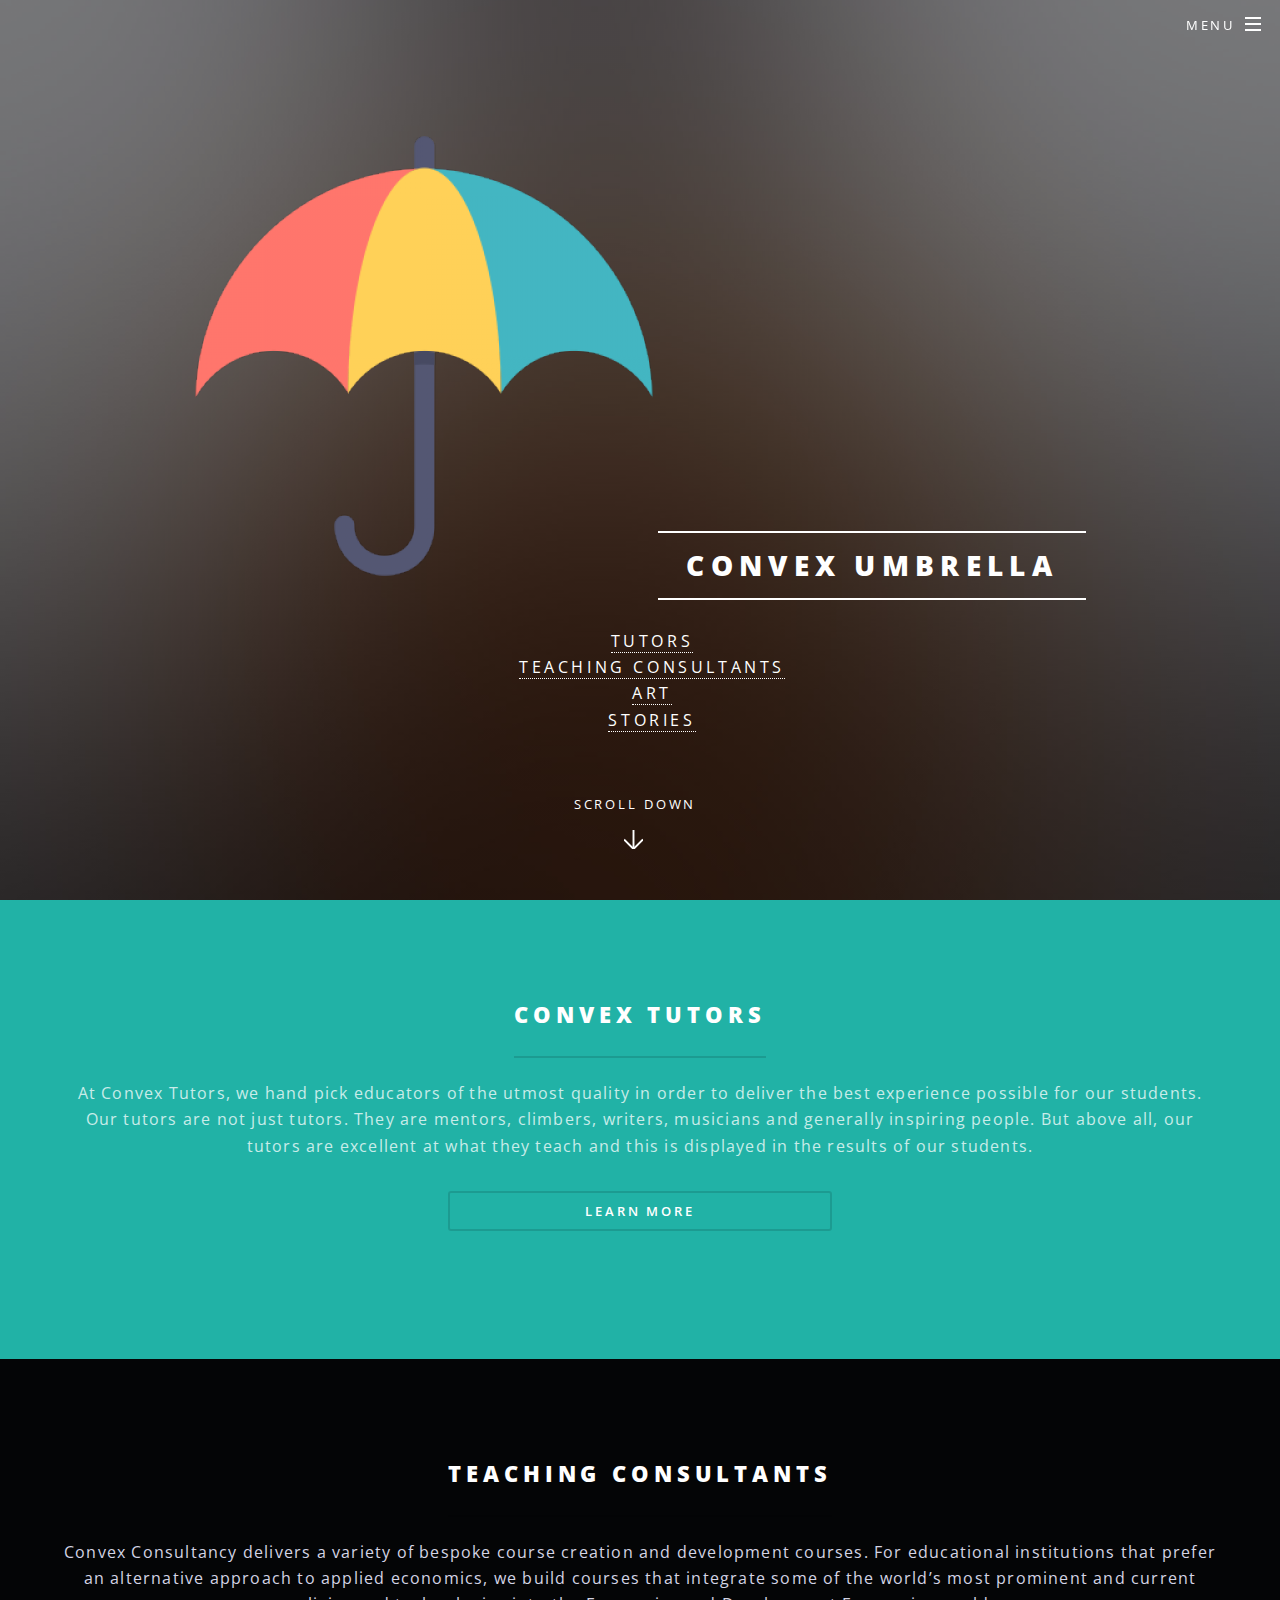
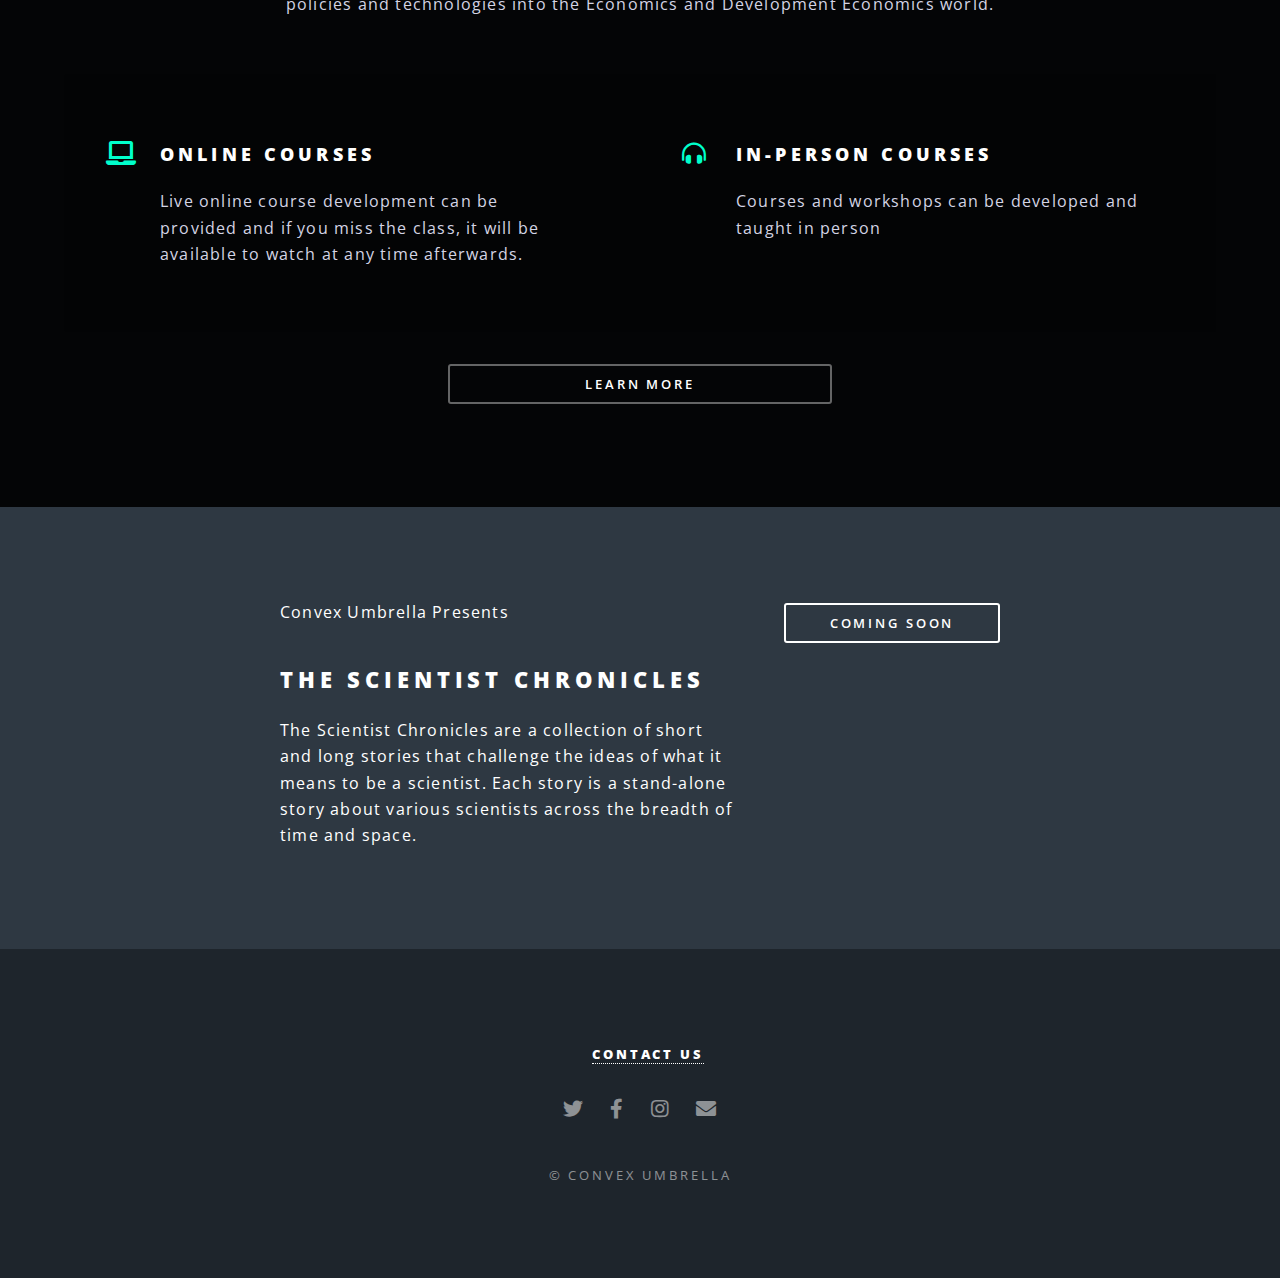
<file: index.html>
<!DOCTYPE HTML>

<html>

<head>
    <title>CONVEX UMBRELLA</title>
    <meta charset="utf-8" />
    <meta name="viewport" content="width=device-width, initial-scale=1, user-scalable=no" />
    <link rel="stylesheet" href="assets/css/main.css" />

    <noscript>
        <link rel="stylesheet" href="assets/css/noscript.css" />
    </noscript>
</head>

<body class="landing is-preload">

    <!-- Page Wrapper -->
    <div id="page-wrapper">

        <!-- Header -->
        <header id="header" class="alt">
            <h1><a href="index.html">Convex Umbrella</a></h1>
            <nav id="nav">
                <ul>
                    <li class="special">
                        <a href="#menu" class="menuToggle"><span>Menu</span></a>
                        <div id="menu">
                            <ul>
                                <li><a href="index.html">Home</a></li>
                                <li><a href="tutors.html">Tutors</a></li>
                                <li><a href="teaching_consultants.html">Teaching Consultants</a></li>
                                <li><a href="#">Art</a></li>
                                <li><a href="#">Stories</a></li>
                            </ul>
                        </div>
                    </li>
                </ul>
            </nav>
        </header>

        <!-- Banner -->
        <section id="banner">
            <div class="inner">
                <!--insert image somewhere here-->
                <img src="images/umbrella.png" alt="Convex Umbrella Logo" class="front_page_logo">
                <h2>Convex Umbrella</h2>
                <ul class="services">
                    <li><a href="tutors.html">Tutors</a></li>
                    <li><a href="teaching_consultants.html">Teaching Consultants</a></li>
                    <li><a href="">Art</a></li>
                    <li><a href="">Stories</a></li>
                </ul>




                <!-- Activate button [currently not necessary]
                <ul class="actions special">
                    <li><a href="#" class="button primary">Activate</a></li>
                </ul>
            -->
            </div>
            <a href="#one" class="more scrolly">Scroll Down </a>
        </section>

        <!-- Section 1: Convex Tutors -->
        <section id="one" class="wrapper style1 special">
            <div class="inner">
                <header class="major">
                    <h2>Convex Tutors</h2>
                    <p>
                        At Convex Tutors, we hand pick educators of the utmost quality in order to deliver the best experience possible for our students. Our tutors are not just tutors. They are mentors, climbers, writers, musicians and generally inspiring people. But above
                        all, our tutors are excellent at what they teach and this is displayed in the results of our students.
                    </p>
                    <ul class="actions stacked">
                        <li><a href="tutors.html" class="button fit">Learn More</a></li>
                    </ul>
                </header>
                <!--
                <ul class="icons major">
                    <li><span class="icon fa-gem major style1"><span class="label">Lorem</span></span>
                    </li>
                    <li><span class="icon fa-heart major style2"><span class="label">Ipsum</span></span>
                    </li>
                    <li><span class="icon solid fa-code major style3"><span class="label">Dolor</span></span>
                    </li>
                </ul>-->
            </div>
        </section>

        <!-- Section 2: filler -->
        <!--
        <section id="two" class="wrapper alt style2">
            <section class="spotlight">
                <div class="image"><img src="images/pic01.jpg" alt="" /></div>
                <div class="content">
                    <h2>Magna primis lobortis<br /> sed ullamcorper</h2>
                    <p>Aliquam ut ex ut augue consectetur interdum. Donec hendrerit imperdiet. Mauris eleifend fringilla nullam aenean mi ligula.</p>
                </div>
            </section>
            <section class="spotlight">
                <div class="image"><img src="images/pic02.jpg" alt="" /></div>
                <div class="content">
                    <h2>Tortor dolore feugiat<br /> elementum magna</h2>
                    <p>Aliquam ut ex ut augue consectetur interdum. Donec hendrerit imperdiet. Mauris eleifend fringilla nullam aenean mi ligula.</p>
                </div>
            </section>
            <section class="spotlight">
                <div class="image"><img src="images/pic03.jpg" alt="" /></div>
                <div class="content">
                    <h2>Augue eleifend aliquet<br /> sed condimentum</h2>
                    <p>Aliquam ut ex ut augue consectetur interdum. Donec hendrerit imperdiet. Mauris eleifend fringilla nullam aenean mi ligula.</p>
                </div>
            </section>
        </section> 
        -->


        <!-- Section 3: Teaching Consultants -->
        <section id="three" class="wrapper style3 special">
            <div class="inner">
                <header class="major">
                    <h2>Teaching Consultants</h2>
                    <p>Convex Consultancy delivers a variety of bespoke course creation and development courses. For educational institutions that prefer an alternative approach to applied economics, we build courses that integrate some of the world’s most
                        prominent and current policies and technologies into the Economics and Development Economics world.
                    </p>
                </header>
                <ul class="features">
                    <li class="icon solid fa-laptop">
                        <h3>Online Courses</h3>
                        <p>Live online course development can be provided and if you miss the class, it will be available to watch at any time afterwards.
                        </p>
                    </li>
                    <li class="icon solid fa-headphones-alt">
                        <h3>In-Person Courses</h3>
                        <p>Courses and workshops can be developed and taught in person</p>
                    </li>
                    <!--
                    <li class="icon fa-heart">
                        <h3>Aenean Primis</h3>
                        <p>Augue consectetur sed interdum imperdiet et ipsum. Mauris lorem tincidunt nullam amet leo Aenean ligula consequat consequat.</p>
                    </li>
                    <li class="icon fa-flag">
                        <h3>Tortor Ut</h3>
                        <p>Augue consectetur sed interdum imperdiet et ipsum. Mauris lorem tincidunt nullam amet leo Aenean ligula consequat consequat.</p>
                    </li>
                    <li class="icon solid fa-code">
                        <h3>Mus Scelerisque</h3>
                        <p>Augue consectetur sed interdum imperdiet et ipsum. Mauris lorem tincidunt nullam amet leo Aenean ligula consequat consequat.</p>
                    </li>
                    <li class="icon fa-paper-plane">
                        <h3>Arcu accumsan</h3>
                        <p>Augue consectetur sed interdum imperdiet et ipsum. Mauris lorem tincidunt nullam amet leo Aenean ligula consequat consequat.</p>
                    </li>-->
                </ul>
            </div>
            <ul class="actions stacked">
                <li><a href="teaching_consultants.html" class="button fit">Learn More</a></li>
            </ul>
        </section>

        <!-- Section 4: Book: The Scientist Chronicles -->
        <section id="cta" class="wrapper style4">
            <div class="inner">
                <header>
                    <p>Convex Umbrella Presents</p>
                    <h2>The Scientist Chronicles</h2>
                    <p>The Scientist Chronicles are a collection of short and long stories that challenge the ideas of what it means to be a scientist. Each story is a stand-alone story about various scientists across the breadth of time and space.</p>
                </header>
                <ul class="actions stacked">
                    <!--<li><a href="#" class="button fit primary">Activate</a></li>-->
                    <li><a href="#" class="button fit">Coming Soon</a></li>
                </ul>
            </div>
        </section>

        <!-- Footer -->
        <footer id="footer">
            <ul>
                <h5><a href="contactus.html">Contact Us</a></h5>
            </ul>
            <ul class="icons">
                <li><a href="#" class="icon brands fa-twitter"><span class="label">Twitter</span></a></li>
                <li><a href="#" class="icon brands fa-facebook-f"><span class="label">Facebook</span></a></li>
                <li><a href="#" class="icon brands fa-instagram"><span class="label">Instagram</span></a></li>
                <li><a href="#" class="icon solid fa-envelope"><span class="label">Email</span></a></li>
            </ul>
            <ul class="copyright">
                <li>&copy; Convex Umbrella</li>
            </ul>
        </footer>

    </div>

    <!-- Scripts -->
    <script src="assets/js/jquery.min.js"></script>
    <script src="assets/js/jquery.scrollex.min.js"></script>
    <script src="assets/js/jquery.scrolly.min.js"></script>
    <script src="assets/js/browser.min.js"></script>
    <script src="assets/js/breakpoints.min.js"></script>
    <script src="assets/js/util.js"></script>
    <script src="assets/js/main.js"></script>

</body>

</html>
</file>
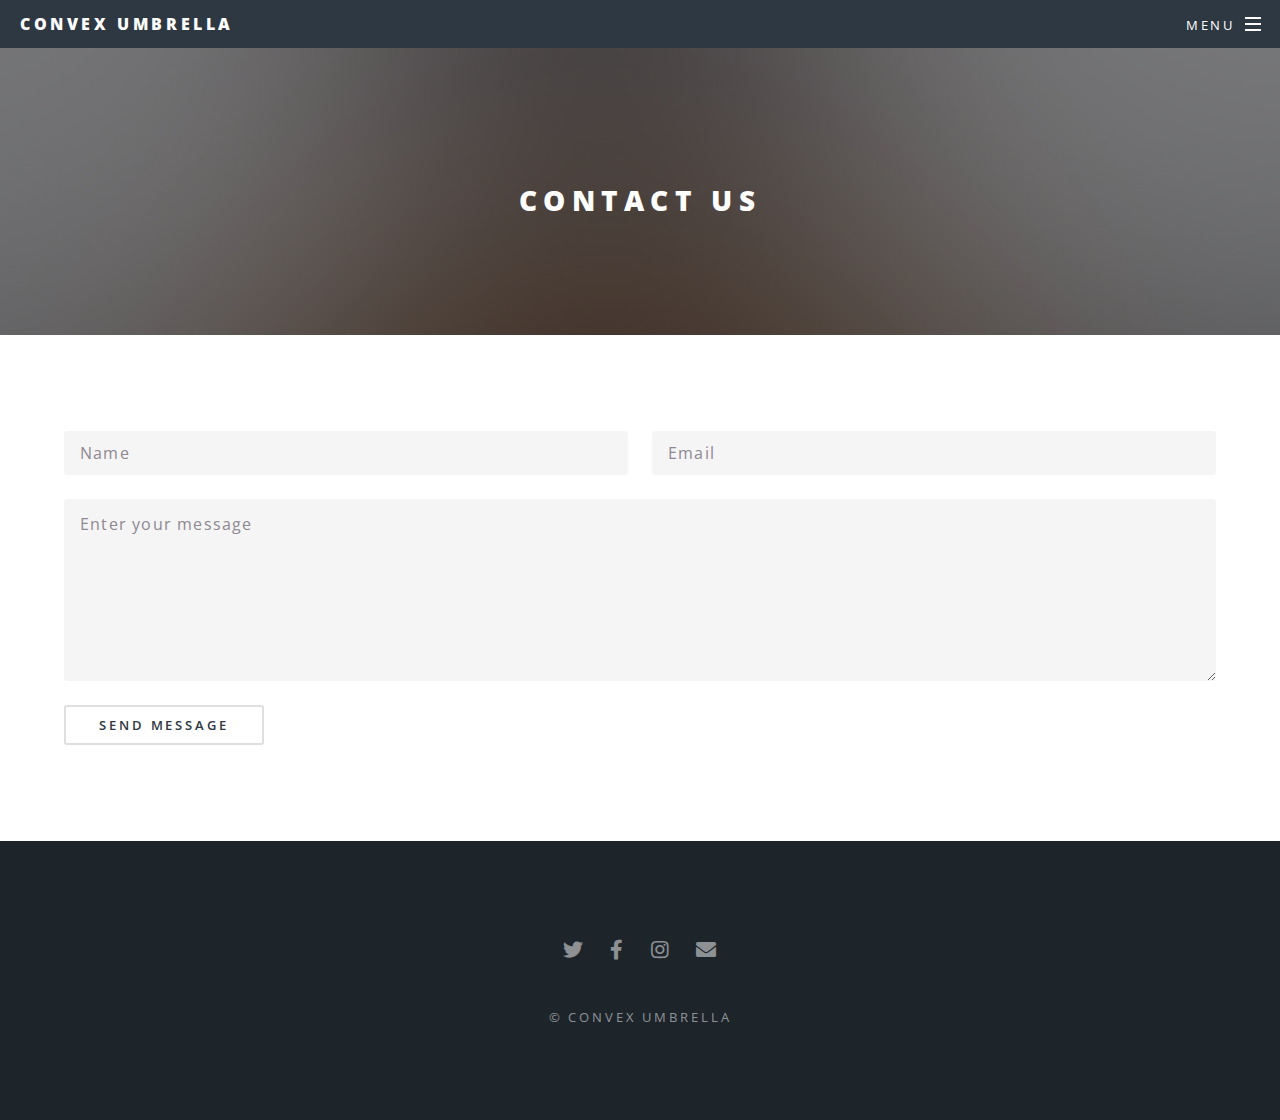
<file: contactus.html>
<!DOCTYPE HTML>

<html>

<head>
    <title>CONVEX UMBRELLA - CONTACT US</title>
    <meta charset="utf-8" />
    <meta name="viewport" content="width=device-width, initial-scale=1, user-scalable=no" />
    <link rel="stylesheet" href="assets/css/main.css" />
    <noscript>
		<link rel="stylesheet" href="assets/css/noscript.css" />
	</noscript>
</head>

<body class="is-preload">

    <!-- Page Wrapper -->
    <div id="page-wrapper">

        <!-- Header -->
        <header id="header">
            <h1><a href="index.html">Convex Umbrella</a></h1>
            <nav id="nav">
                <ul>
                    <li class="special">
                        <a href="#menu" class="menuToggle"><span>Menu</span></a>
                        <div id="menu">
                            <ul>
                                <li><a href="index.html">Home</a></li>
                                <li><a href="tutors.html">Tutors</a></li>
                                <li><a href="teaching_consultants.html">Teaching Consultants</a></li>
                                <li><a href="#">Art</a></li>
                                <li><a href="#">Stories</a></li>
                            </ul>
                        </div>
                    </li>
                </ul>
            </nav>
        </header>


        <!-- Main -->
        <article id="main">
            <header>
                <h2>Contact Us</h2>
            </header>
            <section class="wrapper style5">
                <div class="inner">
                    <form method="post" action="#">
                        <div class="row gtr-uniform">
                            <div class="col-6 col-12-xsmall">
                                <input type="text" name="demo-name" id="demo-name" value="" placeholder="Name" />
                            </div>
                            <div class="col-6 col-12-xsmall">
                                <input type="email" name="demo-email" id="demo-email" value="" placeholder="Email" />
                            </div>
                            <div class="col-12">
                                <textarea name="demo-message" id="demo-message" placeholder="Enter your message" rows="6"></textarea>
                            </div>

                            <div class="col-12">
                                <ul class="actions">
                                    <li><input type="submit" value="Send Message" /></li>
                                    <!--class="primary for different format"-->
                                </ul>
                            </div>
                        </div>
                    </form>
            </section>
        </article>


        <!-- Footer -->
        <footer id="footer">
            <ul class="icons">
                <li><a href="#" class="icon brands fa-twitter"><span class="label">Twitter</span></a></li>
                <li><a href="#" class="icon brands fa-facebook-f"><span class="label">Facebook</span></a></li>
                <li><a href="#" class="icon brands fa-instagram"><span class="label">Instagram</span></a></li>
                <!--<li><a href="#" class="icon brands fa-dribbble"><span class="label">Dribbble</span></a></li>-->
                <li><a href="#" class="icon solid fa-envelope"><span class="label">Email</span></a></li>
            </ul>
            <ul class="copyright">
                <li>&copy; Convex Umbrella</li>
                <!--<li>Design: <a href="http://html5up.net">HTML5 UP</a></li>-->
            </ul>
        </footer>

        </div>

        <!-- Scripts -->
        <script src="assets/js/jquery.min.js"></script>
        <script src="assets/js/jquery.scrollex.min.js"></script>
        <script src="assets/js/jquery.scrolly.min.js"></script>
        <script src="assets/js/browser.min.js"></script>
        <script src="assets/js/breakpoints.min.js"></script>
        <script src="assets/js/util.js"></script>
        <script src="assets/js/main.js"></script>

</body>

</html>
</file>
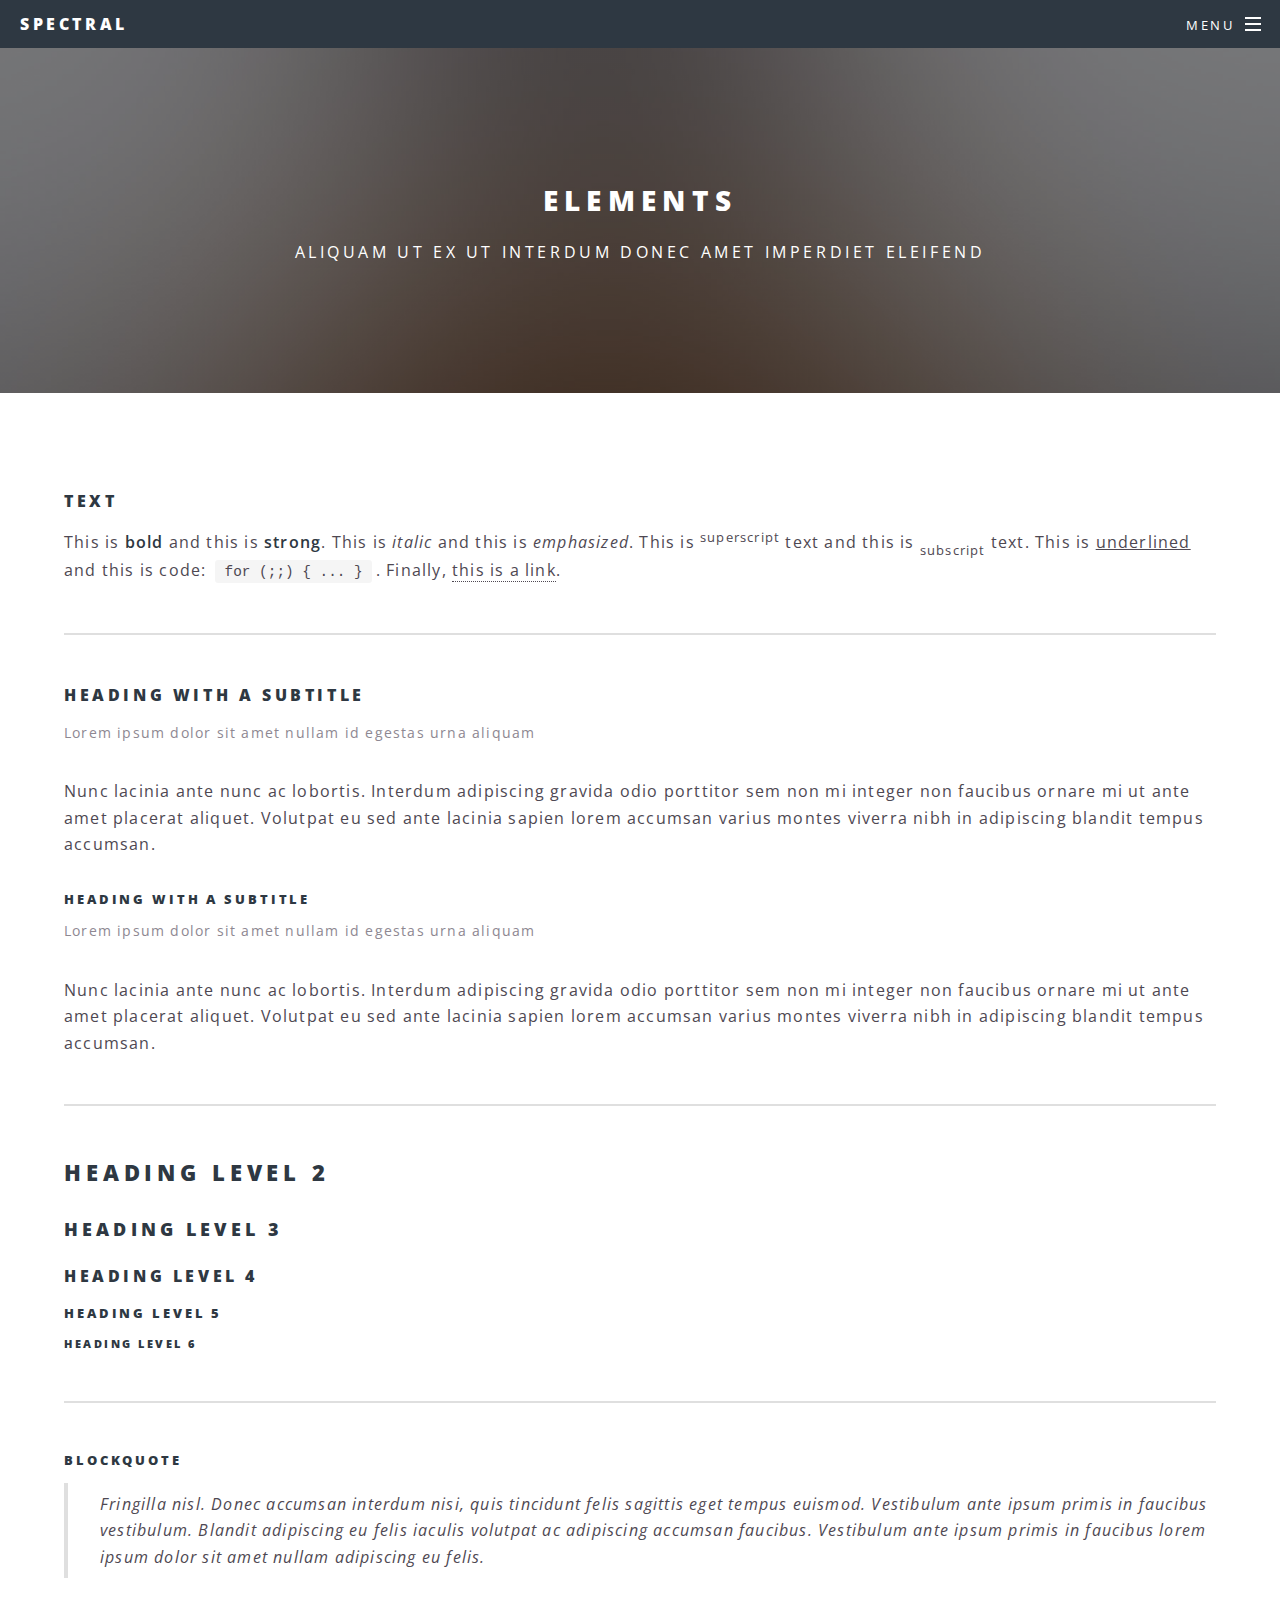
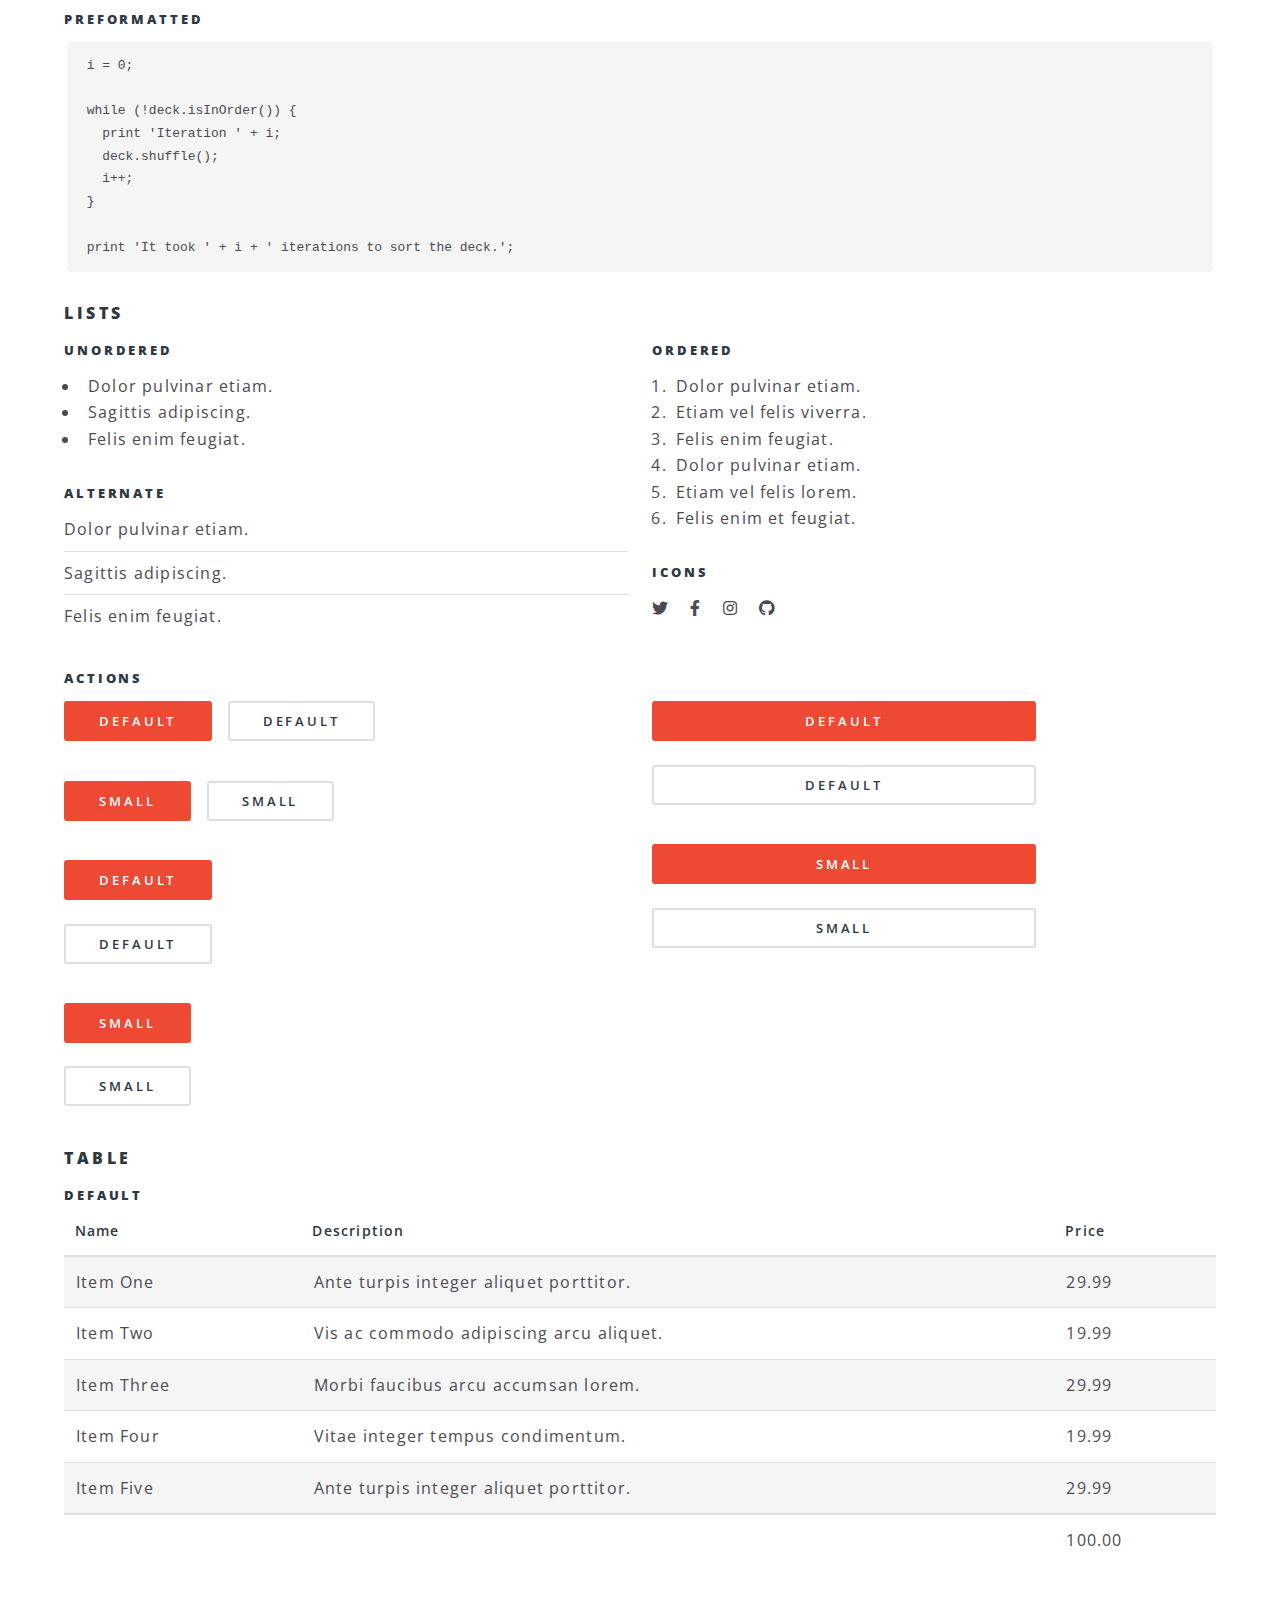
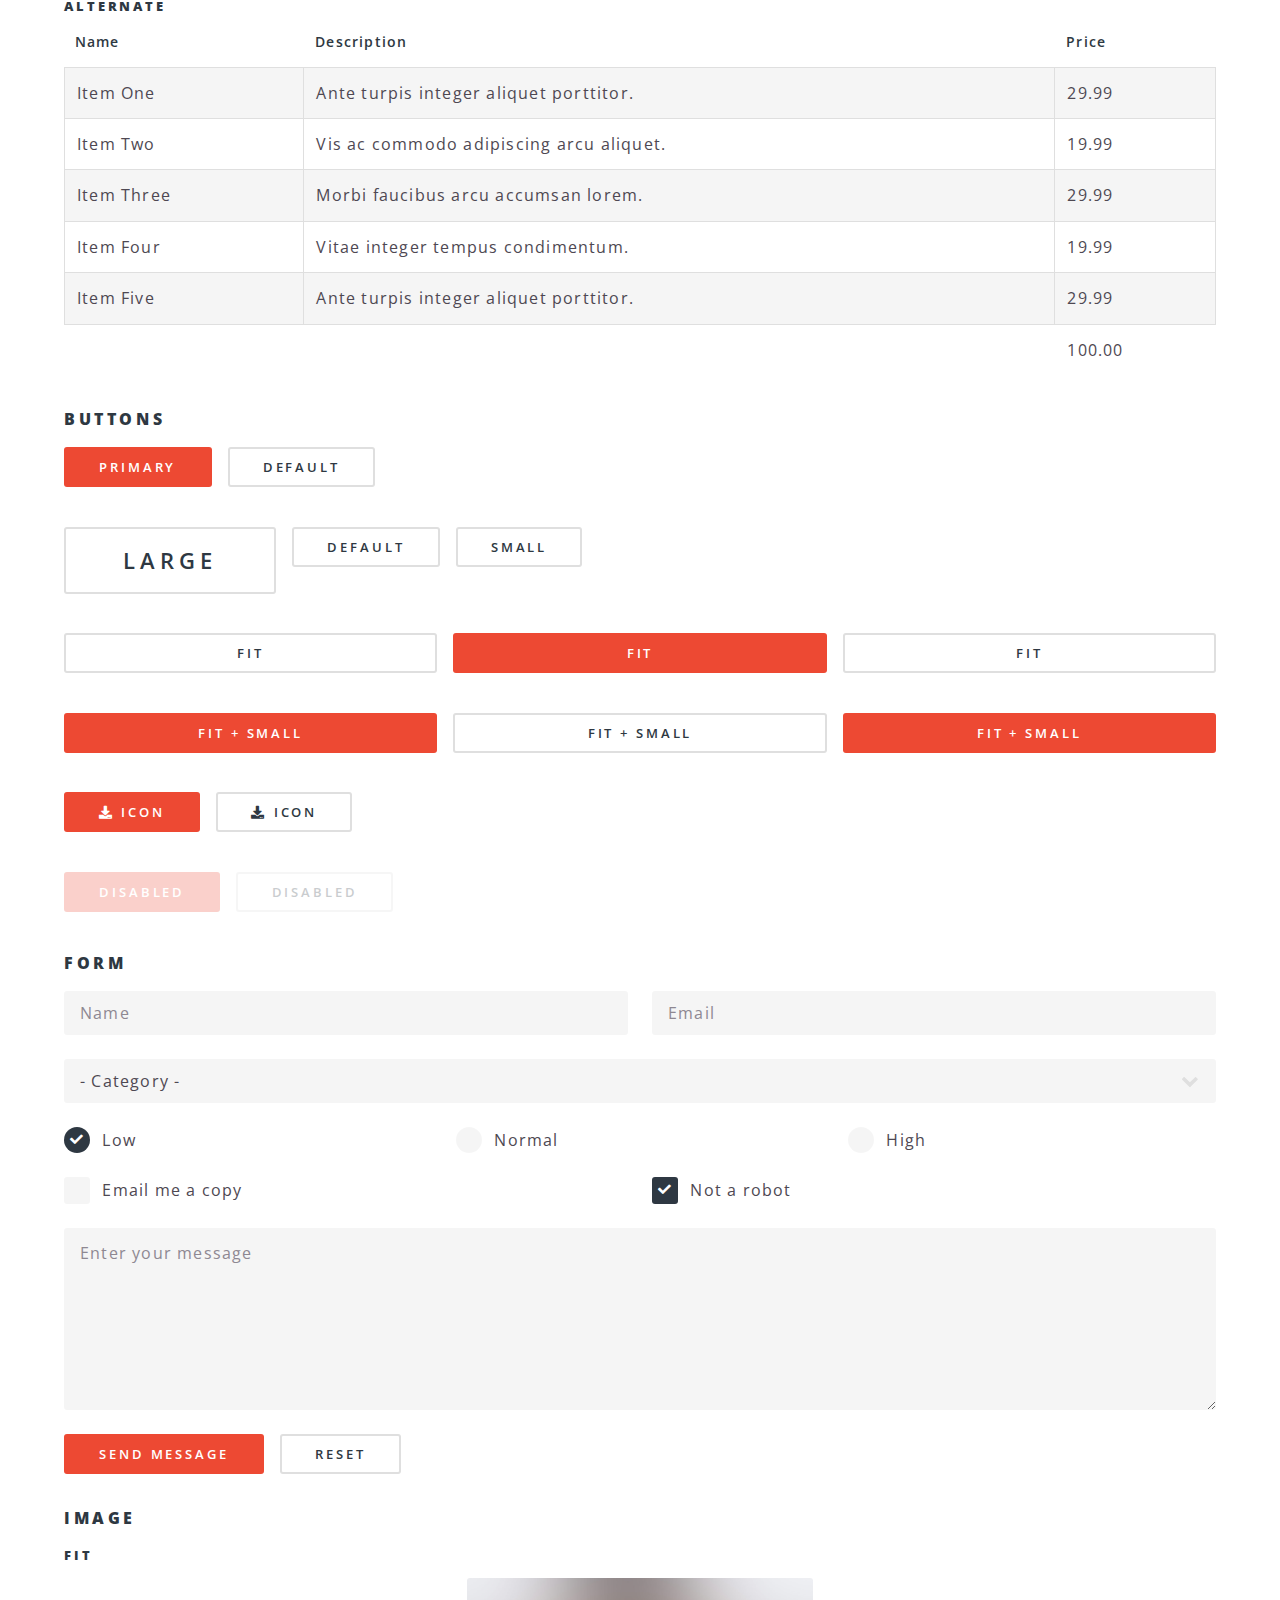
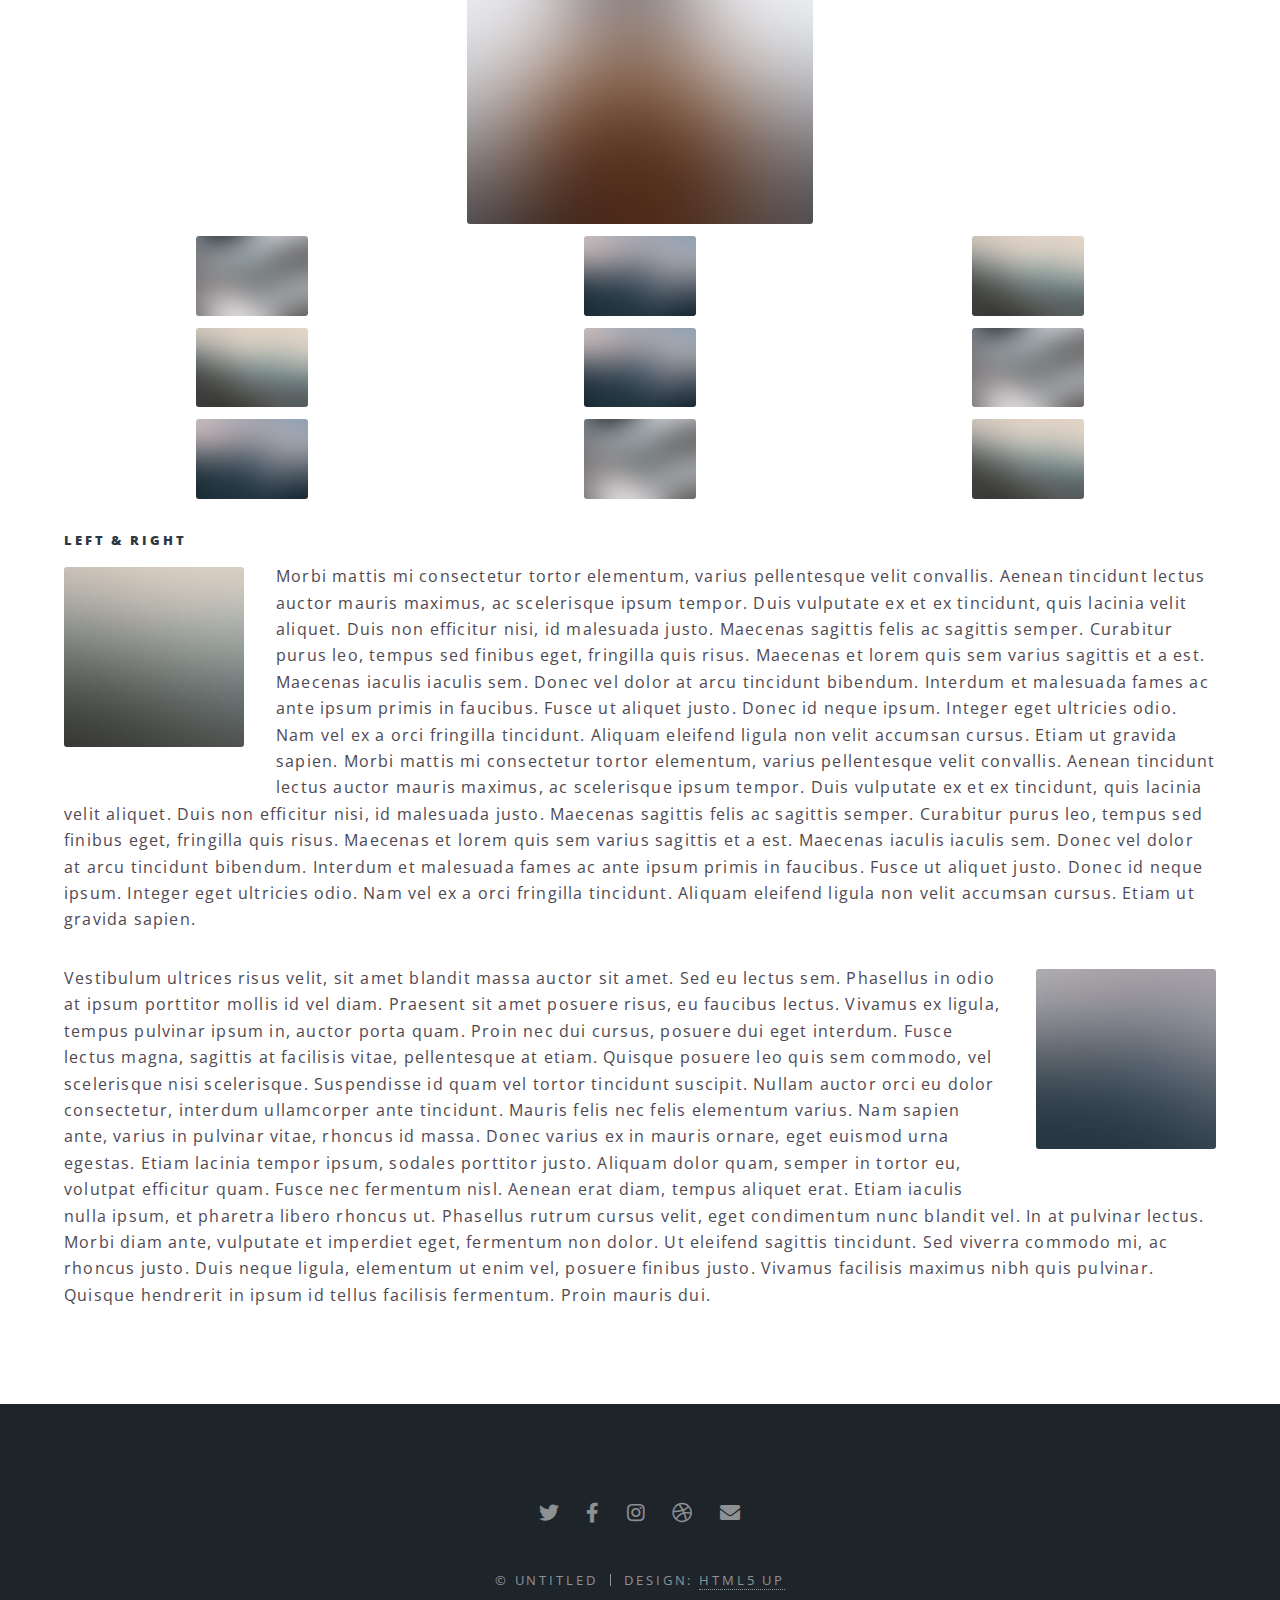
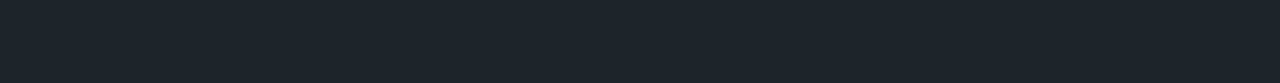
<file: elements.html>
<!DOCTYPE HTML>
<!--
	Spectral by HTML5 UP
	html5up.net | @ajlkn
	Free for personal and commercial use under the CCA 3.0 license (html5up.net/license)
-->
<html>
	<head>
		<title>Elements - Spectral by HTML5 UP</title>
		<meta charset="utf-8" />
		<meta name="viewport" content="width=device-width, initial-scale=1, user-scalable=no" />
		<link rel="stylesheet" href="assets/css/main.css" />
		<noscript><link rel="stylesheet" href="assets/css/noscript.css" /></noscript>
	</head>
	<body class="is-preload">

		<!-- Page Wrapper -->
			<div id="page-wrapper">

				<!-- Header -->
					<header id="header">
						<h1><a href="index.html">Spectral</a></h1>
						<nav id="nav">
							<ul>
								<li class="special">
									<a href="#menu" class="menuToggle"><span>Menu</span></a>
									<div id="menu">
										<ul>
											<li><a href="index.html">Home</a></li>
											<li><a href="generic.html">Generic</a></li>
											<li><a href="elements.html">Elements</a></li>
											<li><a href="#">Sign Up</a></li>
											<li><a href="#">Log In</a></li>
										</ul>
									</div>
								</li>
							</ul>
						</nav>
					</header>

				<!-- Main -->
					<article id="main">
						<header>
							<h2>Elements</h2>
							<p>Aliquam ut ex ut interdum donec amet imperdiet eleifend</p>
						</header>
						<section class="wrapper style5">
							<div class="inner">

								<section>
									<h4>Text</h4>
									<p>This is <b>bold</b> and this is <strong>strong</strong>. This is <i>italic</i> and this is <em>emphasized</em>.
									This is <sup>superscript</sup> text and this is <sub>subscript</sub> text.
									This is <u>underlined</u> and this is code: <code>for (;;) { ... }</code>. Finally, <a href="#">this is a link</a>.</p>
									<hr />
									<header>
										<h4>Heading with a Subtitle</h4>
										<p>Lorem ipsum dolor sit amet nullam id egestas urna aliquam</p>
									</header>
									<p>Nunc lacinia ante nunc ac lobortis. Interdum adipiscing gravida odio porttitor sem non mi integer non faucibus ornare mi ut ante amet placerat aliquet. Volutpat eu sed ante lacinia sapien lorem accumsan varius montes viverra nibh in adipiscing blandit tempus accumsan.</p>
									<header>
										<h5>Heading with a Subtitle</h5>
										<p>Lorem ipsum dolor sit amet nullam id egestas urna aliquam</p>
									</header>
									<p>Nunc lacinia ante nunc ac lobortis. Interdum adipiscing gravida odio porttitor sem non mi integer non faucibus ornare mi ut ante amet placerat aliquet. Volutpat eu sed ante lacinia sapien lorem accumsan varius montes viverra nibh in adipiscing blandit tempus accumsan.</p>
									<hr />
									<h2>Heading Level 2</h2>
									<h3>Heading Level 3</h3>
									<h4>Heading Level 4</h4>
									<h5>Heading Level 5</h5>
									<h6>Heading Level 6</h6>
									<hr />
									<h5>Blockquote</h5>
									<blockquote>Fringilla nisl. Donec accumsan interdum nisi, quis tincidunt felis sagittis eget tempus euismod. Vestibulum ante ipsum primis in faucibus vestibulum. Blandit adipiscing eu felis iaculis volutpat ac adipiscing accumsan faucibus. Vestibulum ante ipsum primis in faucibus lorem ipsum dolor sit amet nullam adipiscing eu felis.</blockquote>
									<h5>Preformatted</h5>
									<pre><code>i = 0;

while (!deck.isInOrder()) {
  print 'Iteration ' + i;
  deck.shuffle();
  i++;
}

print 'It took ' + i + ' iterations to sort the deck.';</code></pre>
								</section>

								<section>
									<h4>Lists</h4>
									<div class="row">
										<div class="col-6 col-12-medium">
											<h5>Unordered</h5>
											<ul>
												<li>Dolor pulvinar etiam.</li>
												<li>Sagittis adipiscing.</li>
												<li>Felis enim feugiat.</li>
											</ul>
											<h5>Alternate</h5>
											<ul class="alt">
												<li>Dolor pulvinar etiam.</li>
												<li>Sagittis adipiscing.</li>
												<li>Felis enim feugiat.</li>
											</ul>
										</div>
										<div class="col-6 col-12-medium">
											<h5>Ordered</h5>
											<ol>
												<li>Dolor pulvinar etiam.</li>
												<li>Etiam vel felis viverra.</li>
												<li>Felis enim feugiat.</li>
												<li>Dolor pulvinar etiam.</li>
												<li>Etiam vel felis lorem.</li>
												<li>Felis enim et feugiat.</li>
											</ol>
											<h5>Icons</h5>
											<ul class="icons">
												<li><a href="#" class="icon brands fa-twitter"><span class="label">Twitter</span></a></li>
												<li><a href="#" class="icon brands fa-facebook-f"><span class="label">Facebook</span></a></li>
												<li><a href="#" class="icon brands fa-instagram"><span class="label">Instagram</span></a></li>
												<li><a href="#" class="icon brands fa-github"><span class="label">Github</span></a></li>
											</ul>
										</div>
									</div>
									<h5>Actions</h5>
									<div class="row">
										<div class="col-6 col-12-medium">
											<ul class="actions">
												<li><a href="#" class="button primary">Default</a></li>
												<li><a href="#" class="button">Default</a></li>
											</ul>
											<ul class="actions small">
												<li><a href="#" class="button primary small">Small</a></li>
												<li><a href="#" class="button small">Small</a></li>
											</ul>
											<ul class="actions stacked">
												<li><a href="#" class="button primary">Default</a></li>
												<li><a href="#" class="button">Default</a></li>
											</ul>
											<ul class="actions stacked">
												<li><a href="#" class="button primary small">Small</a></li>
												<li><a href="#" class="button small">Small</a></li>
											</ul>
										</div>
										<div class="col-6 col-12-medium">
											<ul class="actions stacked">
												<li><a href="#" class="button primary fit">Default</a></li>
												<li><a href="#" class="button fit">Default</a></li>
											</ul>
											<ul class="actions stacked">
												<li><a href="#" class="button primary small fit">Small</a></li>
												<li><a href="#" class="button small fit">Small</a></li>
											</ul>
										</div>
									</div>
								</section>

								<section>
									<h4>Table</h4>
									<h5>Default</h5>
									<div class="table-wrapper">
										<table>
											<thead>
												<tr>
													<th>Name</th>
													<th>Description</th>
													<th>Price</th>
												</tr>
											</thead>
											<tbody>
												<tr>
													<td>Item One</td>
													<td>Ante turpis integer aliquet porttitor.</td>
													<td>29.99</td>
												</tr>
												<tr>
													<td>Item Two</td>
													<td>Vis ac commodo adipiscing arcu aliquet.</td>
													<td>19.99</td>
												</tr>
												<tr>
													<td>Item Three</td>
													<td> Morbi faucibus arcu accumsan lorem.</td>
													<td>29.99</td>
												</tr>
												<tr>
													<td>Item Four</td>
													<td>Vitae integer tempus condimentum.</td>
													<td>19.99</td>
												</tr>
												<tr>
													<td>Item Five</td>
													<td>Ante turpis integer aliquet porttitor.</td>
													<td>29.99</td>
												</tr>
											</tbody>
											<tfoot>
												<tr>
													<td colspan="2"></td>
													<td>100.00</td>
												</tr>
											</tfoot>
										</table>
									</div>

									<h5>Alternate</h5>
									<div class="table-wrapper">
										<table class="alt">
											<thead>
												<tr>
													<th>Name</th>
													<th>Description</th>
													<th>Price</th>
												</tr>
											</thead>
											<tbody>
												<tr>
													<td>Item One</td>
													<td>Ante turpis integer aliquet porttitor.</td>
													<td>29.99</td>
												</tr>
												<tr>
													<td>Item Two</td>
													<td>Vis ac commodo adipiscing arcu aliquet.</td>
													<td>19.99</td>
												</tr>
												<tr>
													<td>Item Three</td>
													<td> Morbi faucibus arcu accumsan lorem.</td>
													<td>29.99</td>
												</tr>
												<tr>
													<td>Item Four</td>
													<td>Vitae integer tempus condimentum.</td>
													<td>19.99</td>
												</tr>
												<tr>
													<td>Item Five</td>
													<td>Ante turpis integer aliquet porttitor.</td>
													<td>29.99</td>
												</tr>
											</tbody>
											<tfoot>
												<tr>
													<td colspan="2"></td>
													<td>100.00</td>
												</tr>
											</tfoot>
										</table>
									</div>
								</section>

								<section>
									<h4>Buttons</h4>
									<ul class="actions">
										<li><a href="#" class="button primary">Primary</a></li>
										<li><a href="#" class="button">Default</a></li>
									</ul>
									<ul class="actions">
										<li><a href="#" class="button large">Large</a></li>
										<li><a href="#" class="button">Default</a></li>
										<li><a href="#" class="button small">Small</a></li>
									</ul>
									<ul class="actions fit">
										<li><a href="#" class="button fit">Fit</a></li>
										<li><a href="#" class="button primary fit">Fit</a></li>
										<li><a href="#" class="button fit">Fit</a></li>
									</ul>
									<ul class="actions fit small">
										<li><a href="#" class="button primary fit small">Fit + Small</a></li>
										<li><a href="#" class="button fit small">Fit + Small</a></li>
										<li><a href="#" class="button primary fit small">Fit + Small</a></li>
									</ul>
									<ul class="actions">
										<li><a href="#" class="button primary icon solid fa-download">Icon</a></li>
										<li><a href="#" class="button icon solid fa-download">Icon</a></li>
									</ul>
									<ul class="actions">
										<li><span class="button primary disabled">Disabled</span></li>
										<li><span class="button disabled">Disabled</span></li>
									</ul>
								</section>

								<section>
									<h4>Form</h4>
									<form method="post" action="#">
										<div class="row gtr-uniform">
											<div class="col-6 col-12-xsmall">
												<input type="text" name="demo-name" id="demo-name" value="" placeholder="Name" />
											</div>
											<div class="col-6 col-12-xsmall">
												<input type="email" name="demo-email" id="demo-email" value="" placeholder="Email" />
											</div>
											<div class="col-12">
												<select name="demo-category" id="demo-category">
													<option value="">- Category -</option>
													<option value="1">Manufacturing</option>
													<option value="1">Shipping</option>
													<option value="1">Administration</option>
													<option value="1">Human Resources</option>
												</select>
											</div>
											<div class="col-4 col-12-small">
												<input type="radio" id="demo-priority-low" name="demo-priority" checked>
												<label for="demo-priority-low">Low</label>
											</div>
											<div class="col-4 col-12-small">
												<input type="radio" id="demo-priority-normal" name="demo-priority">
												<label for="demo-priority-normal">Normal</label>
											</div>
											<div class="col-4 col-12-small">
												<input type="radio" id="demo-priority-high" name="demo-priority">
												<label for="demo-priority-high">High</label>
											</div>
											<div class="col-6 col-12-small">
												<input type="checkbox" id="demo-copy" name="demo-copy">
												<label for="demo-copy">Email me a copy</label>
											</div>
											<div class="col-6 col-12-small">
												<input type="checkbox" id="demo-human" name="demo-human" checked>
												<label for="demo-human">Not a robot</label>
											</div>
											<div class="col-12">
												<textarea name="demo-message" id="demo-message" placeholder="Enter your message" rows="6"></textarea>
											</div>
											<div class="col-12">
												<ul class="actions">
													<li><input type="submit" value="Send Message" class="primary" /></li>
													<li><input type="reset" value="Reset" /></li>
												</ul>
											</div>
										</div>
									</form>
								</section>

								<section>
									<h4>Image</h4>
									<h5>Fit</h5>
									<div class="box alt">
										<div class="row gtr-50 gtr-uniform">
											<div class="col-12"><span class="image fit"><img src="images/banner.jpg" alt="" /></span></div>
											<div class="col-4"><span class="image fit"><img src="images/pic01.jpg" alt="" /></span></div>
											<div class="col-4"><span class="image fit"><img src="images/pic02.jpg" alt="" /></span></div>
											<div class="col-4"><span class="image fit"><img src="images/pic03.jpg" alt="" /></span></div>
											<div class="col-4"><span class="image fit"><img src="images/pic03.jpg" alt="" /></span></div>
											<div class="col-4"><span class="image fit"><img src="images/pic02.jpg" alt="" /></span></div>
											<div class="col-4"><span class="image fit"><img src="images/pic01.jpg" alt="" /></span></div>
											<div class="col-4"><span class="image fit"><img src="images/pic02.jpg" alt="" /></span></div>
											<div class="col-4"><span class="image fit"><img src="images/pic01.jpg" alt="" /></span></div>
											<div class="col-4"><span class="image fit"><img src="images/pic03.jpg" alt="" /></span></div>
										</div>
									</div>
									<h5>Left &amp; Right</h5>
									<p><span class="image left"><img src="images/pic04.jpg" alt="" /></span>Morbi mattis mi consectetur tortor elementum, varius pellentesque velit convallis. Aenean tincidunt lectus auctor mauris maximus, ac scelerisque ipsum tempor. Duis vulputate ex et ex tincidunt, quis lacinia velit aliquet. Duis non efficitur nisi, id malesuada justo. Maecenas sagittis felis ac sagittis semper. Curabitur purus leo, tempus sed finibus eget, fringilla quis risus. Maecenas et lorem quis sem varius sagittis et a est. Maecenas iaculis iaculis sem. Donec vel dolor at arcu tincidunt bibendum. Interdum et malesuada fames ac ante ipsum primis in faucibus. Fusce ut aliquet justo. Donec id neque ipsum. Integer eget ultricies odio. Nam vel ex a orci fringilla tincidunt. Aliquam eleifend ligula non velit accumsan cursus. Etiam ut gravida sapien. Morbi mattis mi consectetur tortor elementum, varius pellentesque velit convallis. Aenean tincidunt lectus auctor mauris maximus, ac scelerisque ipsum tempor. Duis vulputate ex et ex tincidunt, quis lacinia velit aliquet. Duis non efficitur nisi, id malesuada justo. Maecenas sagittis felis ac sagittis semper. Curabitur purus leo, tempus sed finibus eget, fringilla quis risus. Maecenas et lorem quis sem varius sagittis et a est. Maecenas iaculis iaculis sem. Donec vel dolor at arcu tincidunt bibendum. Interdum et malesuada fames ac ante ipsum primis in faucibus. Fusce ut aliquet justo. Donec id neque ipsum. Integer eget ultricies odio. Nam vel ex a orci fringilla tincidunt. Aliquam eleifend ligula non velit accumsan cursus. Etiam ut gravida sapien.</p>
									<p><span class="image right"><img src="images/pic05.jpg" alt="" /></span>Vestibulum ultrices risus velit, sit amet blandit massa auctor sit amet. Sed eu lectus sem. Phasellus in odio at ipsum porttitor mollis id vel diam. Praesent sit amet posuere risus, eu faucibus lectus. Vivamus ex ligula, tempus pulvinar ipsum in, auctor porta quam. Proin nec dui cursus, posuere dui eget interdum. Fusce lectus magna, sagittis at facilisis vitae, pellentesque at etiam. Quisque posuere leo quis sem commodo, vel scelerisque nisi scelerisque. Suspendisse id quam vel tortor tincidunt suscipit. Nullam auctor orci eu dolor consectetur, interdum ullamcorper ante tincidunt. Mauris felis nec felis elementum varius. Nam sapien ante, varius in pulvinar vitae, rhoncus id massa. Donec varius ex in mauris ornare, eget euismod urna egestas. Etiam lacinia tempor ipsum, sodales porttitor justo. Aliquam dolor quam, semper in tortor eu, volutpat efficitur quam. Fusce nec fermentum nisl. Aenean erat diam, tempus aliquet erat. Etiam iaculis nulla ipsum, et pharetra libero rhoncus ut. Phasellus rutrum cursus velit, eget condimentum nunc blandit vel. In at pulvinar lectus. Morbi diam ante, vulputate et imperdiet eget, fermentum non dolor. Ut eleifend sagittis tincidunt. Sed viverra commodo mi, ac rhoncus justo. Duis neque ligula, elementum ut enim vel, posuere finibus justo. Vivamus facilisis maximus nibh quis pulvinar. Quisque hendrerit in ipsum id tellus facilisis fermentum. Proin mauris dui.</p>
								</section>

							</div>
						</section>
					</article>

				<!-- Footer -->
					<footer id="footer">
						<ul class="icons">
							<li><a href="#" class="icon brands fa-twitter"><span class="label">Twitter</span></a></li>
							<li><a href="#" class="icon brands fa-facebook-f"><span class="label">Facebook</span></a></li>
							<li><a href="#" class="icon brands fa-instagram"><span class="label">Instagram</span></a></li>
							<li><a href="#" class="icon brands fa-dribbble"><span class="label">Dribbble</span></a></li>
							<li><a href="#" class="icon solid fa-envelope"><span class="label">Email</span></a></li>
						</ul>
						<ul class="copyright">
							<li>&copy; Untitled</li><li>Design: <a href="http://html5up.net">HTML5 UP</a></li>
						</ul>
					</footer>

			</div>

		<!-- Scripts -->
			<script src="assets/js/jquery.min.js"></script>
			<script src="assets/js/jquery.scrollex.min.js"></script>
			<script src="assets/js/jquery.scrolly.min.js"></script>
			<script src="assets/js/browser.min.js"></script>
			<script src="assets/js/breakpoints.min.js"></script>
			<script src="assets/js/util.js"></script>
			<script src="assets/js/main.js"></script>

	</body>
</html>
</file>
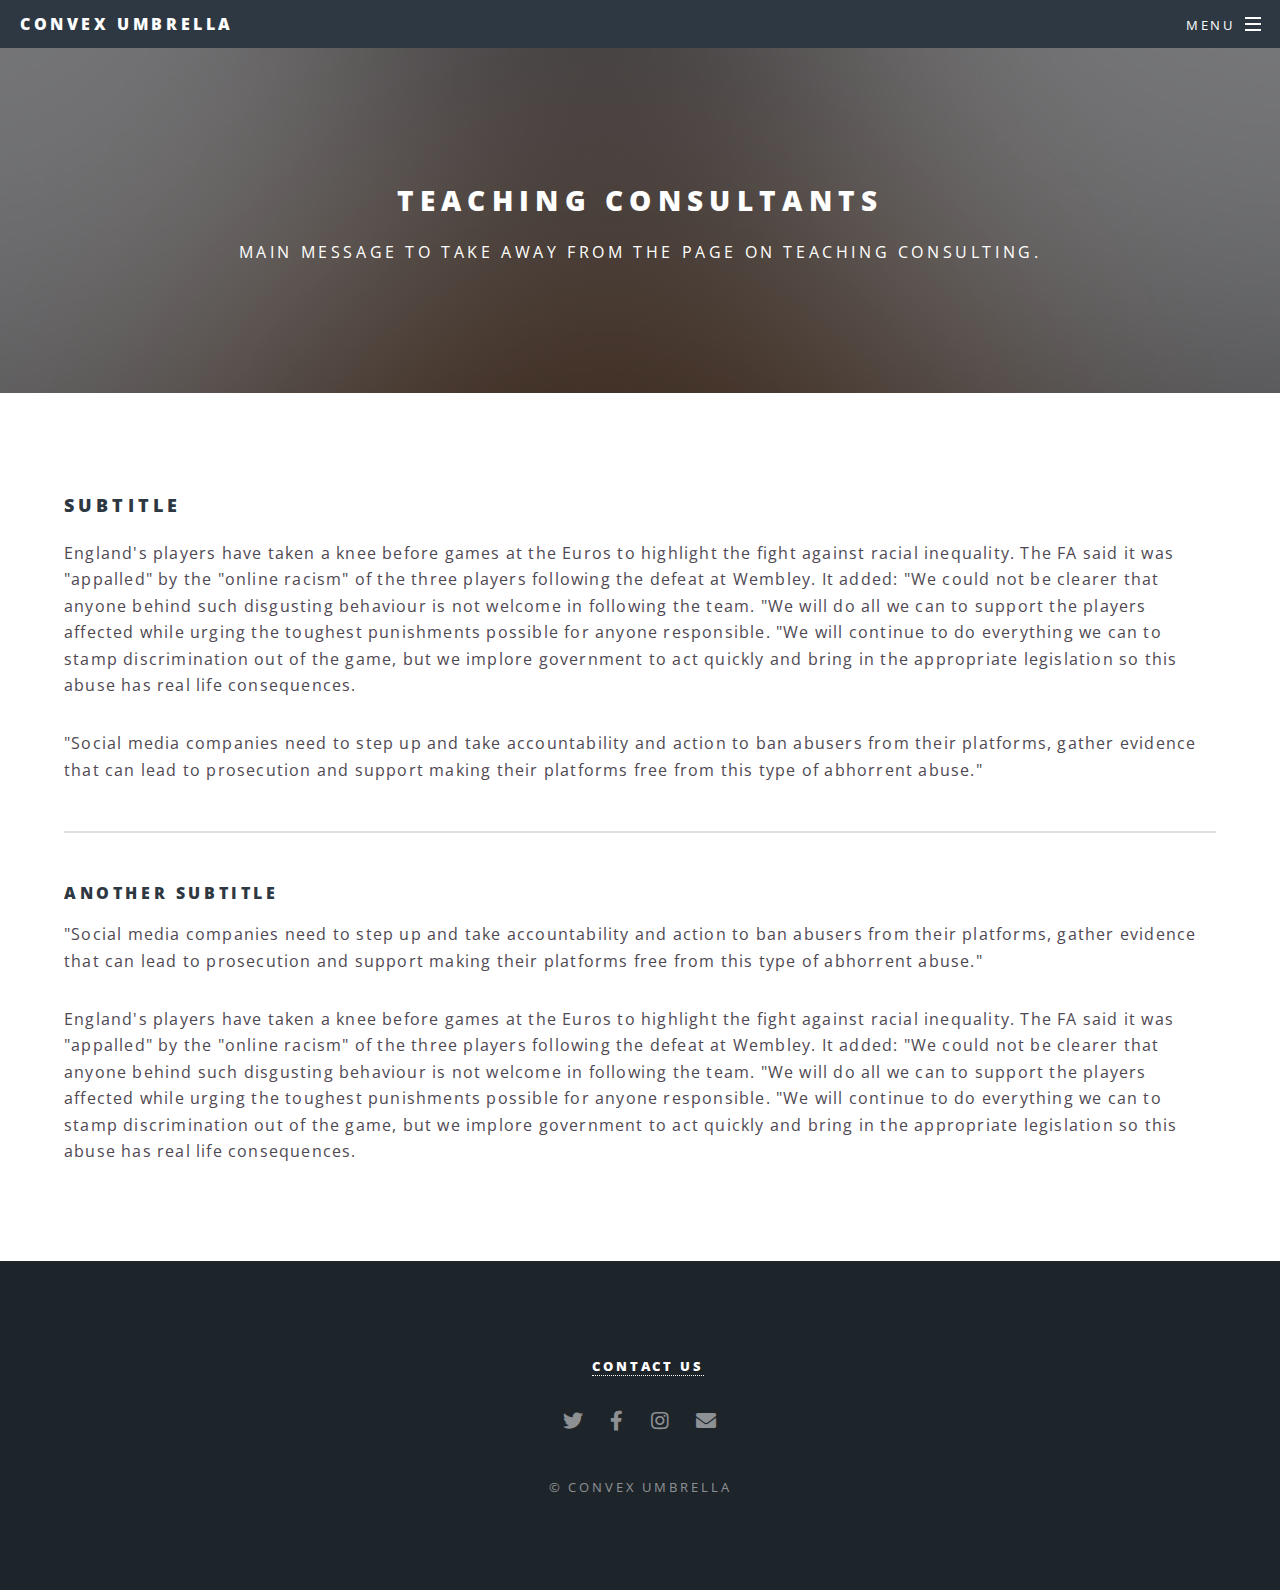
<file: teaching_consultants.html>
<!DOCTYPE HTML>
<!--
	Spectral by HTML5 UP
	html5up.net | @ajlkn
	Free for personal and commercial use under the CCA 3.0 license (html5up.net/license)
-->
<html>

<head>
    <title>CONVEX UMBRELLA - TEACHING CONSULTANTS</title>
    <meta charset="utf-8" />
    <meta name="viewport" content="width=device-width, initial-scale=1, user-scalable=no" />
    <link rel="stylesheet" href="assets/css/main.css" />
    <noscript>
		<link rel="stylesheet" href="assets/css/noscript.css" />
	</noscript>
</head>

<body class="is-preload">

    <!-- Page Wrapper -->
    <div id="page-wrapper">

        <!-- Header -->
        <header id="header">
            <h1><a href="index.html">Convex Umbrella</a></h1>
            <nav id="nav">
                <ul>
                    <li class="special">
                        <a href="#menu" class="menuToggle"><span>Menu</span></a>
                        <div id="menu">
                            <ul>
                                <li><a href="index.html">Home</a></li>
                                <li><a href="tutors.html">Tutors</a></li>
                                <li><a href="teaching_consultants.html">Teaching Consultants</a></li>
                                <li><a href="#">Art</a></li>
                                <li><a href="#">Stories</a></li>
                            </ul>
                        </div>
                    </li>
                </ul>
            </nav>
        </header>

        <!-- Main -->
        <article id="main">
            <header>
                <h2>Teaching Consultants</h2>
                <p>Main message to take away from the page on teaching consulting.</p>
            </header>
            <section class="wrapper style5">
                <div class="inner">

                    <h3>subtitle</h3>
                    <p>England's players have taken a knee before games at the Euros to highlight the fight against racial inequality. The FA said it was "appalled" by the "online racism" of the three players following the defeat at Wembley. It added: "We
                        could not be clearer that anyone behind such disgusting behaviour is not welcome in following the team. "We will do all we can to support the players affected while urging the toughest punishments possible for anyone responsible.
                        "We will continue to do everything we can to stamp discrimination out of the game, but we implore government to act quickly and bring in the appropriate legislation so this abuse has real life consequences.</p>

                    <p>"Social media companies need to step up and take accountability and action to ban abusers from their platforms, gather evidence that can lead to prosecution and support making their platforms free from this type of abhorrent abuse."</p>

                    <hr />

                    <h4>another subtitle</h4>
                    <p>"Social media companies need to step up and take accountability and action to ban abusers from their platforms, gather evidence that can lead to prosecution and support making their platforms free from this type of abhorrent abuse."</p>

                    <p>England's players have taken a knee before games at the Euros to highlight the fight against racial inequality. The FA said it was "appalled" by the "online racism" of the three players following the defeat at Wembley. It added: "We
                        could not be clearer that anyone behind such disgusting behaviour is not welcome in following the team. "We will do all we can to support the players affected while urging the toughest punishments possible for anyone responsible.
                        "We will continue to do everything we can to stamp discrimination out of the game, but we implore government to act quickly and bring in the appropriate legislation so this abuse has real life consequences.</p>

                </div>
            </section>
        </article>

        <!-- Footer -->
        <footer id="footer">
            <ul>
                <h5><a href="contactus.html">Contact Us</a></h5>
            </ul>
            <ul class="icons">
                <li><a href="#" class="icon brands fa-twitter"><span class="label">Twitter</span></a></li>
                <li><a href="#" class="icon brands fa-facebook-f"><span class="label">Facebook</span></a></li>
                <li><a href="#" class="icon brands fa-instagram"><span class="label">Instagram</span></a></li>
                <!--<li><a href="#" class="icon brands fa-dribbble"><span class="label">Dribbble</span></a></li>-->
                <li><a href="#" class="icon solid fa-envelope"><span class="label">Email</span></a></li>
            </ul>
            <ul class="copyright">
                <li>&copy; Convex Umbrella</li>
                <!--<li>Design: <a href="http://html5up.net">HTML5 UP</a></li>-->
            </ul>
        </footer>

    </div>

    <!-- Scripts -->
    <script src="assets/js/jquery.min.js"></script>
    <script src="assets/js/jquery.scrollex.min.js"></script>
    <script src="assets/js/jquery.scrolly.min.js"></script>
    <script src="assets/js/browser.min.js"></script>
    <script src="assets/js/breakpoints.min.js"></script>
    <script src="assets/js/util.js"></script>
    <script src="assets/js/main.js"></script>

</body>

</html>
</file>
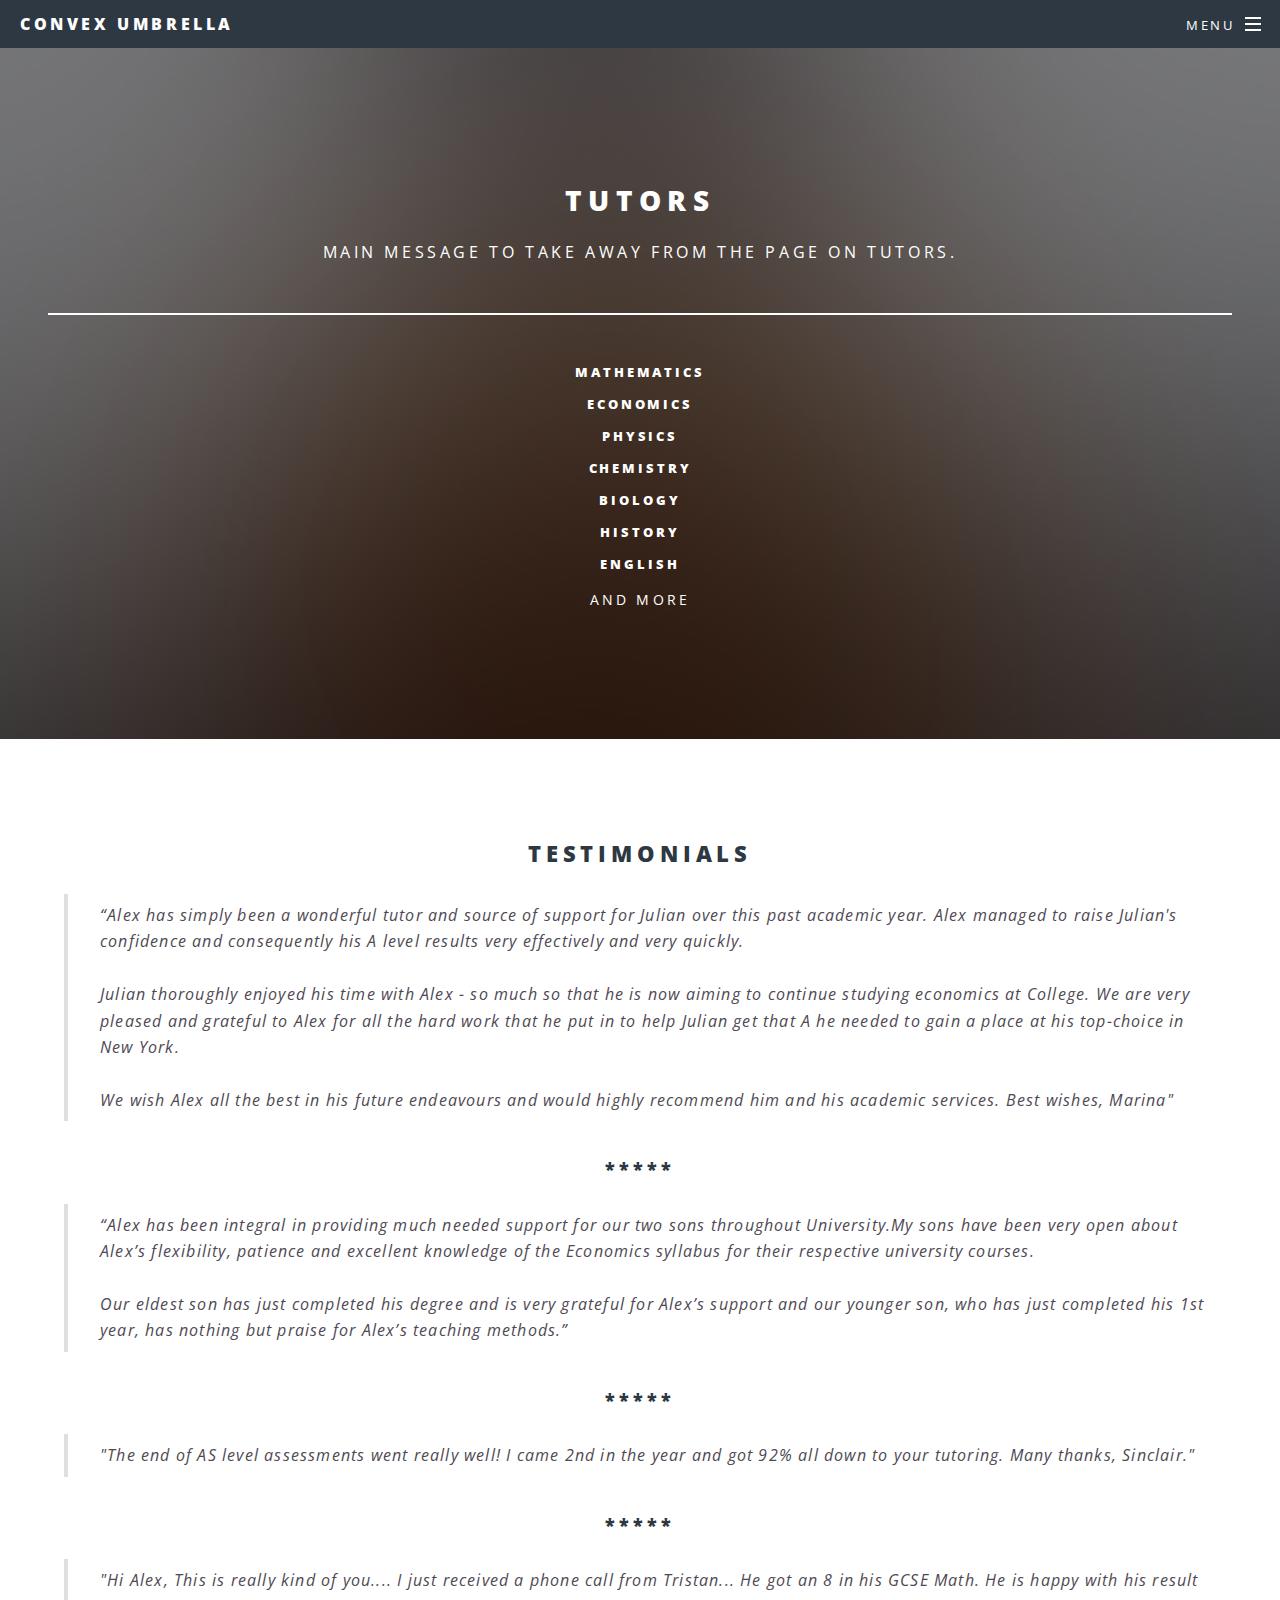
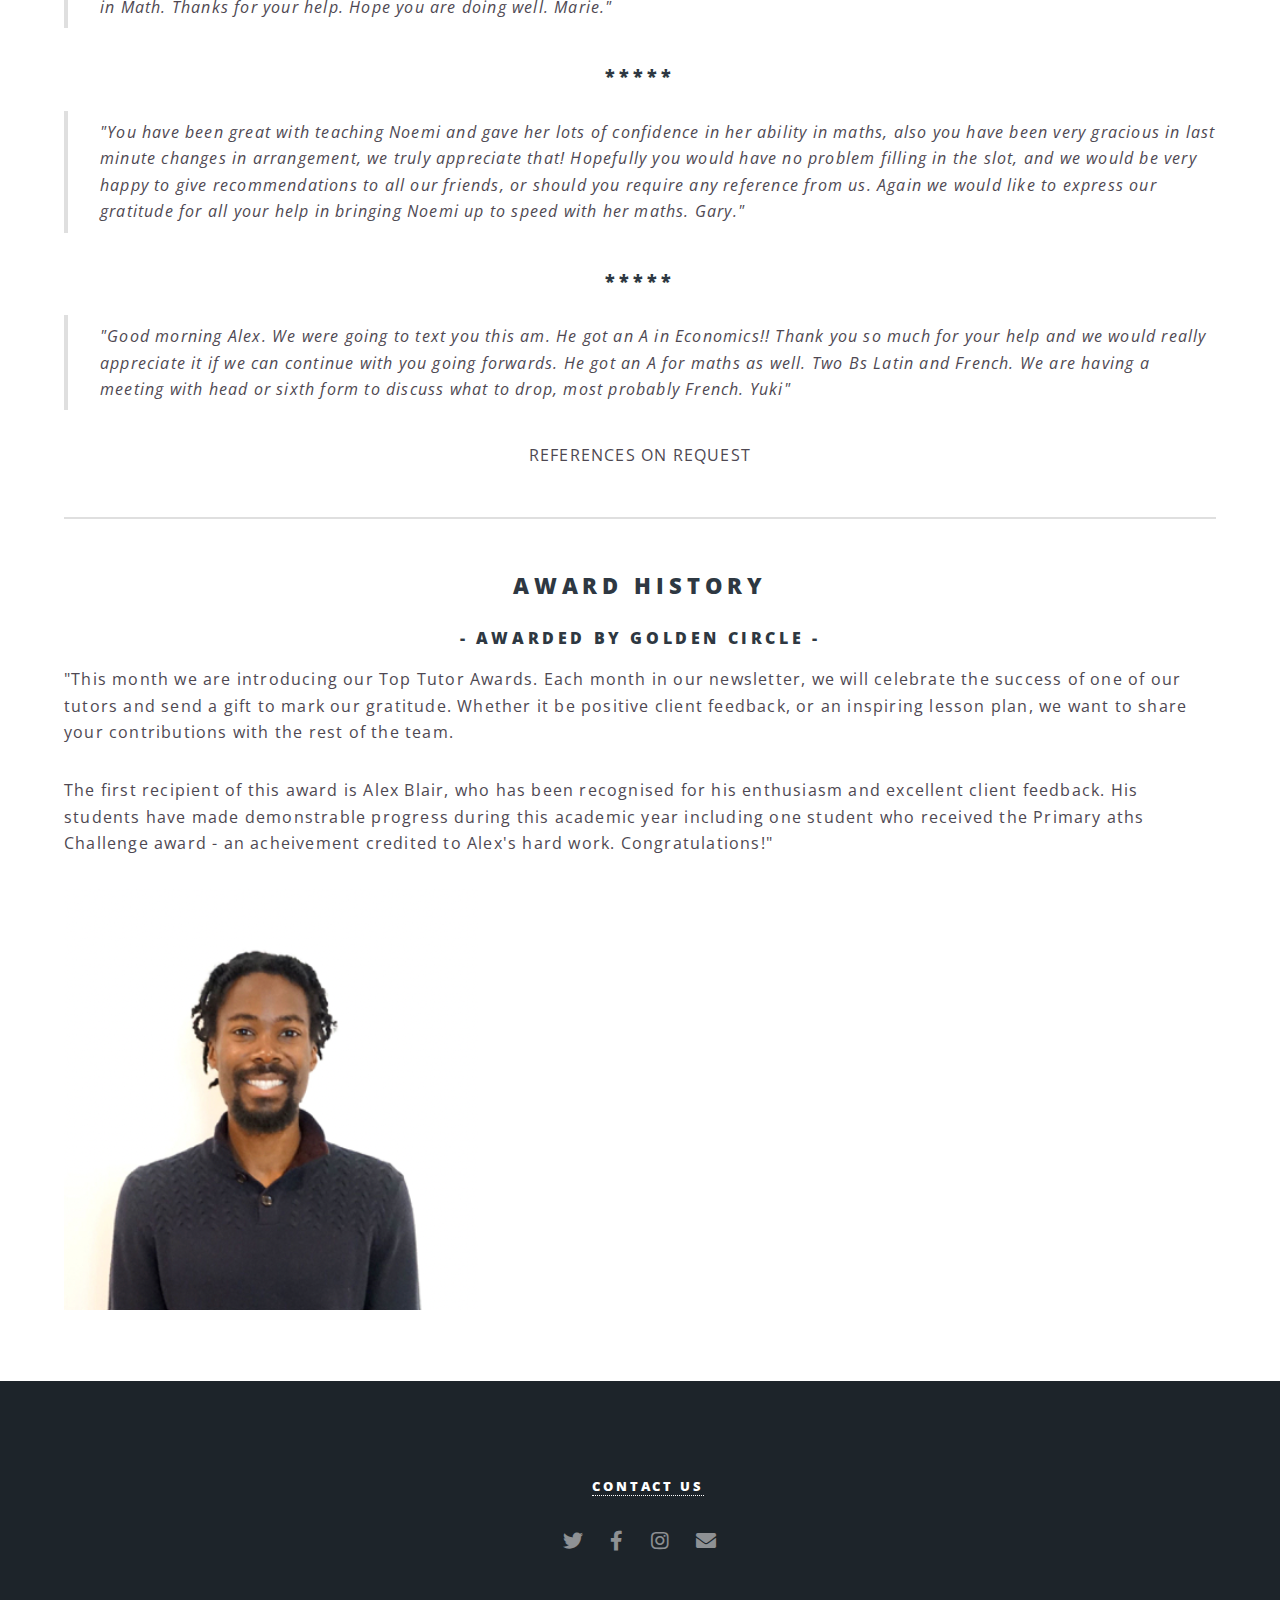
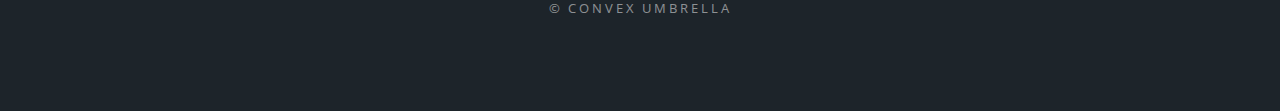
<file: tutors.html>
<!DOCTYPE HTML>

<html>

<head>
    <title>CONVEX UMBRELLA - TUTORS</title>
    <meta charset="utf-8" />
    <meta name="viewport" content="width=device-width, initial-scale=1, user-scalable=no" />
    <link rel="stylesheet" href="assets/css/main.css" />
    <noscript>
        <link rel="stylesheet" href="assets/css/noscript.css" />
    </noscript>
</head>

<body class="is-preload">

    <!-- Page Wrapper -->
    <div id="page-wrapper">

        <!-- Header -->
        <header id="header">
            <h1><a href="index.html">Convex Umbrella</a></h1>
            <nav id="nav">
                <ul>
                    <li class="special">
                        <a href="#menu" class="menuToggle"><span>Menu</span></a>
                        <div id="menu">
                            <ul>
                                <li><a href="index.html">Home</a></li>
                                <li><a href="tutors.html">Tutors</a></li>
                                <li><a href="teaching_consultants.html">Teaching Consultants</a></li>
                                <li><a href="#">Art</a></li>
                                <li><a href="#">Stories</a></li>
                            </ul>
                        </div>
                    </li>
                </ul>
            </nav>
        </header>

        <!-- Main -->
        <article id="main">
            <header>
                <h2>Tutors</h2>
                <p>Main message to take away from the page on tutors.</p>
                <hr>

                <h5>Mathematics</h5>
                <h5>Economics</h5>
                <h5>Physics</h5>
                <h5>Chemistry</h5>
                <h5>Biology</h5>
                <h5>History</h5>
                <h5>English</h5>
                <p>and more</p>
            </header>
            <section class="wrapper style5">
                <div class="inner">

                    <h2 style="text-align: center;">Testimonials</h2>
                    <blockquote>
                        “Alex has simply been a wonderful tutor and source of support for Julian over this past academic year. Alex managed to raise Julian's confidence and consequently his A level results very effectively and very quickly. <br><br> Julian
                        thoroughly enjoyed his time with Alex - so much so that he is now aiming to continue studying economics at College. We are very pleased and grateful to Alex for all the hard work that he put in to help Julian get that A he needed
                        to gain a place at his top-choice in New York.<br><br> We wish Alex all the best in his future endeavours and would highly recommend him and his academic services. Best wishes, Marina"
                    </blockquote>

                    <h3 style="text-align:center;">*****</h3>

                    <blockquote>
                        “Alex has been integral in providing much needed support for our two sons throughout University.My sons have been very open about Alex’s flexibility, patience and excellent knowledge of the Economics syllabus for their respective university courses.<br><br>                        Our eldest son has just completed his degree and is very grateful for Alex’s support and our younger son, who has just completed his 1st year, has nothing but praise for Alex’s teaching methods.”
                    </blockquote>

                    <h3 style="text-align:center;">*****</h3>

                    <blockquote>
                        "The end of AS level assessments went really well! I came 2nd in the year and got 92% all down to your tutoring. Many thanks, Sinclair."
                    </blockquote>

                    <h3 style="text-align:center;">*****</h3>

                    <blockquote>
                        "Hi Alex, This is really kind of you.... I just received a phone call from Tristan... He got an 8 in his GCSE Math. He is happy with his result in Math. Thanks for your help. Hope you are doing well. Marie."
                    </blockquote>

                    <h3 style="text-align: center;">*****</h3>

                    <blockquote>
                        "You have been great with teaching Noemi and gave her lots of confidence in her ability in maths, also you have been very gracious in last minute changes in arrangement, we truly appreciate that! Hopefully you would have no problem filling in the slot,
                        and we would be very happy to give recommendations to all our friends, or should you require any reference from us. Again we would like to express our gratitude for all your help in bringing Noemi up to speed with her maths. Gary."
                    </blockquote>

                    <h3 style="text-align: center;">*****</h3>
                    <blockquote>
                        "Good morning Alex. We were going to text you this am. He got an A in Economics!! Thank you so much for your help and we would really appreciate it if we can continue with you going forwards. He got an A for maths as well. Two Bs Latin and French. We
                        are having a meeting with head or sixth form to discuss what to drop, most probably French. Yuki"
                    </blockquote>

                    <p style="text-align: center;">REFERENCES ON REQUEST</p>

                    <hr>

                    <h2 style="text-align:center;">Award History</h2>
                    <h4 style="text-align: center;">- Awarded by Golden Circle -</h4>

                    <p>
                        "This month we are introducing our Top Tutor Awards. Each month in our newsletter, we will celebrate the success of one of our tutors and send a gift to mark our gratitude. Whether it be positive client feedback, or an inspiring lesson plan, we want to
                        share your contributions with the rest of the team.
                    </p>
                    <p>
                        The first recipient of this award is Alex Blair, who has been recognised for his enthusiasm and excellent client feedback. His students have made demonstrable progress during this academic year including one student who received the Primary aths Challenge
                        award - an acheivement credited to Alex's hard work. Congratulations!"
                    </p>
                    <span><img src="images/alex_pic.png" alt="Alex Face Extract" class="profile_pic"></span>
                    <!--can also use image fit class-->

                </div>
            </section>
        </article>

        <!-- Footer -->
        <footer id="footer">
            <ul>
                <h5><a href="contactus.html">Contact Us</a></h5>
            </ul>
            <ul class="icons">
                <li><a href="#" class="icon brands fa-twitter"><span class="label">Twitter</span></a></li>
                <li><a href="#" class="icon brands fa-facebook-f"><span class="label">Facebook</span></a></li>
                <li><a href="#" class="icon brands fa-instagram"><span class="label">Instagram</span></a></li>
                <li><a href="#" class="icon solid fa-envelope"><span class="label">Email</span></a></li>
            </ul>
            <ul class="copyright">
                <li>&copy; Convex Umbrella</li>
            </ul>
        </footer>

    </div>

    <!-- Scripts -->
    <script src="assets/js/jquery.min.js"></script>
    <script src="assets/js/jquery.scrollex.min.js"></script>
    <script src="assets/js/jquery.scrolly.min.js"></script>
    <script src="assets/js/browser.min.js"></script>
    <script src="assets/js/breakpoints.min.js"></script>
    <script src="assets/js/util.js"></script>
    <script src="assets/js/main.js"></script>

</body>

</html>
</file>
<file: assets/css/noscript.css>
/*
	Spectral by HTML5 UP
	html5up.net | @ajlkn
	Free for personal and commercial use under the CCA 3.0 license (html5up.net/license)
*/

/* Banner */

	body.is-preload #banner h2 {
		-moz-transform: none;
		-webkit-transform: none;
		-ms-transform: none;
		transform: none;
		opacity: 1;
	}

		body.is-preload #banner h2:before, body.is-preload #banner h2:after {
			width: 100%;
		}

	body.is-preload #banner .more {
		-moz-transform: none;
		-webkit-transform: none;
		-ms-transform: none;
		transform: none;
		opacity: 1;
	}

	body.is-preload #banner:after {
		opacity: 0;
	}
</file>
<file: assets/css/main.css>
@import url(fontawesome-all.min.css);
@import url("https://fonts.googleapis.com/css?family=Open+Sans:400,400italic,600,600italic,800,800italic");

/*
	Spectral by HTML5 UP
	html5up.net | @ajlkn
	Free for personal and commercial use under the CCA 3.0 license (html5up.net/license)
*/

html,
body,
div,
span,
applet,
object,
iframe,
h1,
h2,
h3,
h4,
h5,
h6,
p,
blockquote,
pre,
a,
abbr,
acronym,
address,
big,
cite,
code,
del,
dfn,
em,
img,
ins,
kbd,
q,
s,
samp,
small,
strike,
strong,
sub,
sup,
tt,
var,
b,
u,
i,
center,
dl,
dt,
dd,
ol,
ul,
li,
fieldset,
form,
label,
legend,
table,
caption,
tbody,
tfoot,
thead,
tr,
th,
td,
article,
aside,
canvas,
details,
embed,
figure,
figcaption,
footer,
header,
hgroup,
menu,
nav,
output,
ruby,
section,
summary,
time,
mark,
audio,
video {
    margin: 0;
    padding: 0;
    border: 0;
    font-size: 100%;
    font: inherit;
    vertical-align: baseline;
}

article,
aside,
details,
figcaption,
figure,
footer,
header,
hgroup,
menu,
nav,
section {
    display: block;
}

body {
    line-height: 1;
}

ol,
ul {
    list-style: none;
}

blockquote,
q {
    quotes: none;
}

blockquote:before,
blockquote:after,
q:before,
q:after {
    content: '';
    content: none;
}

table {
    border-collapse: collapse;
    border-spacing: 0;
}

body {
    -webkit-text-size-adjust: none;
}

mark {
    background-color: transparent;
    color: inherit;
}

input::-moz-focus-inner {
    border: 0;
    padding: 0;
}

input,
select,
textarea {
    -moz-appearance: none;
    -webkit-appearance: none;
    -ms-appearance: none;
    appearance: none;
}


/* Basic */

@-ms-viewport {
    width: device-width;
}

html {
    box-sizing: border-box;
}

*,
*:before,
*:after {
    box-sizing: inherit;
}

body {
    background: #2e3842;
}

body.is-preload *,
body.is-preload *:before,
body.is-preload *:after {
    -moz-animation: none !important;
    -webkit-animation: none !important;
    -ms-animation: none !important;
    animation: none !important;
    -moz-transition: none !important;
    -webkit-transition: none !important;
    -ms-transition: none !important;
    transition: none !important;
}

body,
input,
select,
textarea {
    color: #fff;
    font-family: "Open Sans", Helvetica, sans-serif;
    font-size: 15pt;
    font-weight: 400;
    letter-spacing: 0.075em;
    line-height: 1.65em;
}

@media screen and (max-width: 1680px) {
    body,
    input,
    select,
    textarea {
        font-size: 13pt;
    }
}

@media screen and (max-width: 1280px) {
    body,
    input,
    select,
    textarea {
        font-size: 12pt;
    }
}

@media screen and (max-width: 736px) {
    body,
    input,
    select,
    textarea {
        font-size: 11pt;
        letter-spacing: 0.0375em;
    }
}

a {
    -moz-transition: color 0.2s ease, border-bottom-color 0.2s ease;
    -webkit-transition: color 0.2s ease, border-bottom-color 0.2s ease;
    -ms-transition: color 0.2s ease, border-bottom-color 0.2s ease;
    transition: color 0.2s ease, border-bottom-color 0.2s ease;
    border-bottom: dotted 1px;
    color: inherit;
    text-decoration: none;
}

a:hover {
    border-bottom-color: transparent;
}

strong,
b {
    color: #fff;
    font-weight: 600;
}

em,
i {
    font-style: italic;
}

p {
    margin: 0 0 2em 0;
}

h1,
h2,
h3,
h4,
h5,
h6 {
    color: #fff;
    font-weight: 800;
    letter-spacing: 0.225em;
    line-height: 1em;
    margin: 0 0 1em 0;
    text-transform: uppercase;
}

h1 a,
h2 a,
h3 a,
h4 a,
h5 a,
h6 a {
    color: inherit;
    text-decoration: none;
}

h2 {
    font-size: 1.35em;
    line-height: 1.75em;
}

@media screen and (max-width: 736px) {
    h2 {
        font-size: 1.1em;
        line-height: 1.65em;
    }
}

h3 {
    font-size: 1.15em;
    line-height: 1.75em;
}

@media screen and (max-width: 736px) {
    h3 {
        font-size: 1em;
        line-height: 1.65em;
    }
}

h4 {
    font-size: 1em;
    line-height: 1.5em;
}

h5 {
    font-size: 0.8em;
    line-height: 1.5em;
}

h6 {
    font-size: 0.7em;
    line-height: 1.5em;
}

sub {
    font-size: 0.8em;
    position: relative;
    top: 0.5em;
}

sup {
    font-size: 0.8em;
    position: relative;
    top: -0.5em;
}

hr {
    border: 0;
    border-bottom: solid 2px #fff;
    margin: 3em 0;
}

hr.major {
    margin: 4.5em 0;
}

blockquote {
    border-left: solid 4px #fff;
    font-style: italic;
    margin: 0 0 2em 0;
    padding: 0.5em 0 0.5em 2em;
}

code {
    background: rgba(144, 144, 144, 0.25);
    border-radius: 3px;
    font-family: "Courier New", monospace;
    font-size: 0.9em;
    letter-spacing: 0;
    margin: 0 0.25em;
    padding: 0.25em 0.65em;
}

pre {
    -webkit-overflow-scrolling: touch;
    font-family: "Courier New", monospace;
    font-size: 0.9em;
    margin: 0 0 2em 0;
}

pre code {
    display: block;
    line-height: 1.75em;
    padding: 1em 1.5em;
    overflow-x: auto;
}

.align-left {
    text-align: left;
}

.align-center {
    text-align: center;
}

.align-right {
    text-align: right;
}


/* Row */

.row {
    display: flex;
    flex-wrap: wrap;
    box-sizing: border-box;
    align-items: stretch;
}

.row>* {
    box-sizing: border-box;
}

.row.gtr-uniform>*> :last-child {
    margin-bottom: 0;
}

.row.aln-left {
    justify-content: flex-start;
}

.row.aln-center {
    justify-content: center;
}

.row.aln-right {
    justify-content: flex-end;
}

.row.aln-top {
    align-items: flex-start;
}

.row.aln-middle {
    align-items: center;
}

.row.aln-bottom {
    align-items: flex-end;
}

.row>.imp {
    order: -1;
}

.row>.col-1 {
    width: 8.33333%;
}

.row>.off-1 {
    margin-left: 8.33333%;
}

.row>.col-2 {
    width: 16.66667%;
}

.row>.off-2 {
    margin-left: 16.66667%;
}

.row>.col-3 {
    width: 25%;
}

.row>.off-3 {
    margin-left: 25%;
}

.row>.col-4 {
    width: 33.33333%;
}

.row>.off-4 {
    margin-left: 33.33333%;
}

.row>.col-5 {
    width: 41.66667%;
}

.row>.off-5 {
    margin-left: 41.66667%;
}

.row>.col-6 {
    width: 50%;
}

.row>.off-6 {
    margin-left: 50%;
}

.row>.col-7 {
    width: 58.33333%;
}

.row>.off-7 {
    margin-left: 58.33333%;
}

.row>.col-8 {
    width: 66.66667%;
}

.row>.off-8 {
    margin-left: 66.66667%;
}

.row>.col-9 {
    width: 75%;
}

.row>.off-9 {
    margin-left: 75%;
}

.row>.col-10 {
    width: 83.33333%;
}

.row>.off-10 {
    margin-left: 83.33333%;
}

.row>.col-11 {
    width: 91.66667%;
}

.row>.off-11 {
    margin-left: 91.66667%;
}

.row>.col-12 {
    width: 100%;
}

.row>.off-12 {
    margin-left: 100%;
}

.row.gtr-0 {
    margin-top: 0;
    margin-left: 0em;
}

.row.gtr-0>* {
    padding: 0 0 0 0em;
}

.row.gtr-0.gtr-uniform {
    margin-top: 0em;
}

.row.gtr-0.gtr-uniform>* {
    padding-top: 0em;
}

.row.gtr-25 {
    margin-top: 0;
    margin-left: -0.375em;
}

.row.gtr-25>* {
    padding: 0 0 0 0.375em;
}

.row.gtr-25.gtr-uniform {
    margin-top: -0.375em;
}

.row.gtr-25.gtr-uniform>* {
    padding-top: 0.375em;
}

.row.gtr-50 {
    margin-top: 0;
    margin-left: -0.75em;
}

.row.gtr-50>* {
    padding: 0 0 0 0.75em;
}

.row.gtr-50.gtr-uniform {
    margin-top: -0.75em;
}

.row.gtr-50.gtr-uniform>* {
    padding-top: 0.75em;
}

.row {
    margin-top: 0;
    margin-left: -1.5em;
}

.row>* {
    padding: 0 0 0 1.5em;
}

.row.gtr-uniform {
    margin-top: -1.5em;
}

.row.gtr-uniform>* {
    padding-top: 1.5em;
}

.row.gtr-150 {
    margin-top: 0;
    margin-left: -2.25em;
}

.row.gtr-150>* {
    padding: 0 0 0 2.25em;
}

.row.gtr-150.gtr-uniform {
    margin-top: -2.25em;
}

.row.gtr-150.gtr-uniform>* {
    padding-top: 2.25em;
}

.row.gtr-200 {
    margin-top: 0;
    margin-left: -3em;
}

.row.gtr-200>* {
    padding: 0 0 0 3em;
}

.row.gtr-200.gtr-uniform {
    margin-top: -3em;
}

.row.gtr-200.gtr-uniform>* {
    padding-top: 3em;
}

@media screen and (max-width: 1680px) {
    .row {
        display: flex;
        flex-wrap: wrap;
        box-sizing: border-box;
        align-items: stretch;
    }
    .row>* {
        box-sizing: border-box;
    }
    .row.gtr-uniform>*> :last-child {
        margin-bottom: 0;
    }
    .row.aln-left {
        justify-content: flex-start;
    }
    .row.aln-center {
        justify-content: center;
    }
    .row.aln-right {
        justify-content: flex-end;
    }
    .row.aln-top {
        align-items: flex-start;
    }
    .row.aln-middle {
        align-items: center;
    }
    .row.aln-bottom {
        align-items: flex-end;
    }
    .row>.imp-xlarge {
        order: -1;
    }
    .row>.col-1-xlarge {
        width: 8.33333%;
    }
    .row>.off-1-xlarge {
        margin-left: 8.33333%;
    }
    .row>.col-2-xlarge {
        width: 16.66667%;
    }
    .row>.off-2-xlarge {
        margin-left: 16.66667%;
    }
    .row>.col-3-xlarge {
        width: 25%;
    }
    .row>.off-3-xlarge {
        margin-left: 25%;
    }
    .row>.col-4-xlarge {
        width: 33.33333%;
    }
    .row>.off-4-xlarge {
        margin-left: 33.33333%;
    }
    .row>.col-5-xlarge {
        width: 41.66667%;
    }
    .row>.off-5-xlarge {
        margin-left: 41.66667%;
    }
    .row>.col-6-xlarge {
        width: 50%;
    }
    .row>.off-6-xlarge {
        margin-left: 50%;
    }
    .row>.col-7-xlarge {
        width: 58.33333%;
    }
    .row>.off-7-xlarge {
        margin-left: 58.33333%;
    }
    .row>.col-8-xlarge {
        width: 66.66667%;
    }
    .row>.off-8-xlarge {
        margin-left: 66.66667%;
    }
    .row>.col-9-xlarge {
        width: 75%;
    }
    .row>.off-9-xlarge {
        margin-left: 75%;
    }
    .row>.col-10-xlarge {
        width: 83.33333%;
    }
    .row>.off-10-xlarge {
        margin-left: 83.33333%;
    }
    .row>.col-11-xlarge {
        width: 91.66667%;
    }
    .row>.off-11-xlarge {
        margin-left: 91.66667%;
    }
    .row>.col-12-xlarge {
        width: 100%;
    }
    .row>.off-12-xlarge {
        margin-left: 100%;
    }
    .row.gtr-0 {
        margin-top: 0;
        margin-left: 0em;
    }
    .row.gtr-0>* {
        padding: 0 0 0 0em;
    }
    .row.gtr-0.gtr-uniform {
        margin-top: 0em;
    }
    .row.gtr-0.gtr-uniform>* {
        padding-top: 0em;
    }
    .row.gtr-25 {
        margin-top: 0;
        margin-left: -0.375em;
    }
    .row.gtr-25>* {
        padding: 0 0 0 0.375em;
    }
    .row.gtr-25.gtr-uniform {
        margin-top: -0.375em;
    }
    .row.gtr-25.gtr-uniform>* {
        padding-top: 0.375em;
    }
    .row.gtr-50 {
        margin-top: 0;
        margin-left: -0.75em;
    }
    .row.gtr-50>* {
        padding: 0 0 0 0.75em;
    }
    .row.gtr-50.gtr-uniform {
        margin-top: -0.75em;
    }
    .row.gtr-50.gtr-uniform>* {
        padding-top: 0.75em;
    }
    .row {
        margin-top: 0;
        margin-left: -1.5em;
    }
    .row>* {
        padding: 0 0 0 1.5em;
    }
    .row.gtr-uniform {
        margin-top: -1.5em;
    }
    .row.gtr-uniform>* {
        padding-top: 1.5em;
    }
    .row.gtr-150 {
        margin-top: 0;
        margin-left: -2.25em;
    }
    .row.gtr-150>* {
        padding: 0 0 0 2.25em;
    }
    .row.gtr-150.gtr-uniform {
        margin-top: -2.25em;
    }
    .row.gtr-150.gtr-uniform>* {
        padding-top: 2.25em;
    }
    .row.gtr-200 {
        margin-top: 0;
        margin-left: -3em;
    }
    .row.gtr-200>* {
        padding: 0 0 0 3em;
    }
    .row.gtr-200.gtr-uniform {
        margin-top: -3em;
    }
    .row.gtr-200.gtr-uniform>* {
        padding-top: 3em;
    }
}

@media screen and (max-width: 1280px) {
    .row {
        display: flex;
        flex-wrap: wrap;
        box-sizing: border-box;
        align-items: stretch;
    }
    .row>* {
        box-sizing: border-box;
    }
    .row.gtr-uniform>*> :last-child {
        margin-bottom: 0;
    }
    .row.aln-left {
        justify-content: flex-start;
    }
    .row.aln-center {
        justify-content: center;
    }
    .row.aln-right {
        justify-content: flex-end;
    }
    .row.aln-top {
        align-items: flex-start;
    }
    .row.aln-middle {
        align-items: center;
    }
    .row.aln-bottom {
        align-items: flex-end;
    }
    .row>.imp-large {
        order: -1;
    }
    .row>.col-1-large {
        width: 8.33333%;
    }
    .row>.off-1-large {
        margin-left: 8.33333%;
    }
    .row>.col-2-large {
        width: 16.66667%;
    }
    .row>.off-2-large {
        margin-left: 16.66667%;
    }
    .row>.col-3-large {
        width: 25%;
    }
    .row>.off-3-large {
        margin-left: 25%;
    }
    .row>.col-4-large {
        width: 33.33333%;
    }
    .row>.off-4-large {
        margin-left: 33.33333%;
    }
    .row>.col-5-large {
        width: 41.66667%;
    }
    .row>.off-5-large {
        margin-left: 41.66667%;
    }
    .row>.col-6-large {
        width: 50%;
    }
    .row>.off-6-large {
        margin-left: 50%;
    }
    .row>.col-7-large {
        width: 58.33333%;
    }
    .row>.off-7-large {
        margin-left: 58.33333%;
    }
    .row>.col-8-large {
        width: 66.66667%;
    }
    .row>.off-8-large {
        margin-left: 66.66667%;
    }
    .row>.col-9-large {
        width: 75%;
    }
    .row>.off-9-large {
        margin-left: 75%;
    }
    .row>.col-10-large {
        width: 83.33333%;
    }
    .row>.off-10-large {
        margin-left: 83.33333%;
    }
    .row>.col-11-large {
        width: 91.66667%;
    }
    .row>.off-11-large {
        margin-left: 91.66667%;
    }
    .row>.col-12-large {
        width: 100%;
    }
    .row>.off-12-large {
        margin-left: 100%;
    }
    .row.gtr-0 {
        margin-top: 0;
        margin-left: 0em;
    }
    .row.gtr-0>* {
        padding: 0 0 0 0em;
    }
    .row.gtr-0.gtr-uniform {
        margin-top: 0em;
    }
    .row.gtr-0.gtr-uniform>* {
        padding-top: 0em;
    }
    .row.gtr-25 {
        margin-top: 0;
        margin-left: -0.375em;
    }
    .row.gtr-25>* {
        padding: 0 0 0 0.375em;
    }
    .row.gtr-25.gtr-uniform {
        margin-top: -0.375em;
    }
    .row.gtr-25.gtr-uniform>* {
        padding-top: 0.375em;
    }
    .row.gtr-50 {
        margin-top: 0;
        margin-left: -0.75em;
    }
    .row.gtr-50>* {
        padding: 0 0 0 0.75em;
    }
    .row.gtr-50.gtr-uniform {
        margin-top: -0.75em;
    }
    .row.gtr-50.gtr-uniform>* {
        padding-top: 0.75em;
    }
    .row {
        margin-top: 0;
        margin-left: -1.5em;
    }
    .row>* {
        padding: 0 0 0 1.5em;
    }
    .row.gtr-uniform {
        margin-top: -1.5em;
    }
    .row.gtr-uniform>* {
        padding-top: 1.5em;
    }
    .row.gtr-150 {
        margin-top: 0;
        margin-left: -2.25em;
    }
    .row.gtr-150>* {
        padding: 0 0 0 2.25em;
    }
    .row.gtr-150.gtr-uniform {
        margin-top: -2.25em;
    }
    .row.gtr-150.gtr-uniform>* {
        padding-top: 2.25em;
    }
    .row.gtr-200 {
        margin-top: 0;
        margin-left: -3em;
    }
    .row.gtr-200>* {
        padding: 0 0 0 3em;
    }
    .row.gtr-200.gtr-uniform {
        margin-top: -3em;
    }
    .row.gtr-200.gtr-uniform>* {
        padding-top: 3em;
    }
}

@media screen and (max-width: 980px) {
    .row {
        display: flex;
        flex-wrap: wrap;
        box-sizing: border-box;
        align-items: stretch;
    }
    .row>* {
        box-sizing: border-box;
    }
    .row.gtr-uniform>*> :last-child {
        margin-bottom: 0;
    }
    .row.aln-left {
        justify-content: flex-start;
    }
    .row.aln-center {
        justify-content: center;
    }
    .row.aln-right {
        justify-content: flex-end;
    }
    .row.aln-top {
        align-items: flex-start;
    }
    .row.aln-middle {
        align-items: center;
    }
    .row.aln-bottom {
        align-items: flex-end;
    }
    .row>.imp-medium {
        order: -1;
    }
    .row>.col-1-medium {
        width: 8.33333%;
    }
    .row>.off-1-medium {
        margin-left: 8.33333%;
    }
    .row>.col-2-medium {
        width: 16.66667%;
    }
    .row>.off-2-medium {
        margin-left: 16.66667%;
    }
    .row>.col-3-medium {
        width: 25%;
    }
    .row>.off-3-medium {
        margin-left: 25%;
    }
    .row>.col-4-medium {
        width: 33.33333%;
    }
    .row>.off-4-medium {
        margin-left: 33.33333%;
    }
    .row>.col-5-medium {
        width: 41.66667%;
    }
    .row>.off-5-medium {
        margin-left: 41.66667%;
    }
    .row>.col-6-medium {
        width: 50%;
    }
    .row>.off-6-medium {
        margin-left: 50%;
    }
    .row>.col-7-medium {
        width: 58.33333%;
    }
    .row>.off-7-medium {
        margin-left: 58.33333%;
    }
    .row>.col-8-medium {
        width: 66.66667%;
    }
    .row>.off-8-medium {
        margin-left: 66.66667%;
    }
    .row>.col-9-medium {
        width: 75%;
    }
    .row>.off-9-medium {
        margin-left: 75%;
    }
    .row>.col-10-medium {
        width: 83.33333%;
    }
    .row>.off-10-medium {
        margin-left: 83.33333%;
    }
    .row>.col-11-medium {
        width: 91.66667%;
    }
    .row>.off-11-medium {
        margin-left: 91.66667%;
    }
    .row>.col-12-medium {
        width: 100%;
    }
    .row>.off-12-medium {
        margin-left: 100%;
    }
    .row.gtr-0 {
        margin-top: 0;
        margin-left: 0em;
    }
    .row.gtr-0>* {
        padding: 0 0 0 0em;
    }
    .row.gtr-0.gtr-uniform {
        margin-top: 0em;
    }
    .row.gtr-0.gtr-uniform>* {
        padding-top: 0em;
    }
    .row.gtr-25 {
        margin-top: 0;
        margin-left: -0.375em;
    }
    .row.gtr-25>* {
        padding: 0 0 0 0.375em;
    }
    .row.gtr-25.gtr-uniform {
        margin-top: -0.375em;
    }
    .row.gtr-25.gtr-uniform>* {
        padding-top: 0.375em;
    }
    .row.gtr-50 {
        margin-top: 0;
        margin-left: -0.75em;
    }
    .row.gtr-50>* {
        padding: 0 0 0 0.75em;
    }
    .row.gtr-50.gtr-uniform {
        margin-top: -0.75em;
    }
    .row.gtr-50.gtr-uniform>* {
        padding-top: 0.75em;
    }
    .row {
        margin-top: 0;
        margin-left: -1.5em;
    }
    .row>* {
        padding: 0 0 0 1.5em;
    }
    .row.gtr-uniform {
        margin-top: -1.5em;
    }
    .row.gtr-uniform>* {
        padding-top: 1.5em;
    }
    .row.gtr-150 {
        margin-top: 0;
        margin-left: -2.25em;
    }
    .row.gtr-150>* {
        padding: 0 0 0 2.25em;
    }
    .row.gtr-150.gtr-uniform {
        margin-top: -2.25em;
    }
    .row.gtr-150.gtr-uniform>* {
        padding-top: 2.25em;
    }
    .row.gtr-200 {
        margin-top: 0;
        margin-left: -3em;
    }
    .row.gtr-200>* {
        padding: 0 0 0 3em;
    }
    .row.gtr-200.gtr-uniform {
        margin-top: -3em;
    }
    .row.gtr-200.gtr-uniform>* {
        padding-top: 3em;
    }
}

@media screen and (max-width: 736px) {
    .row {
        display: flex;
        flex-wrap: wrap;
        box-sizing: border-box;
        align-items: stretch;
    }
    .row>* {
        box-sizing: border-box;
    }
    .row.gtr-uniform>*> :last-child {
        margin-bottom: 0;
    }
    .row.aln-left {
        justify-content: flex-start;
    }
    .row.aln-center {
        justify-content: center;
    }
    .row.aln-right {
        justify-content: flex-end;
    }
    .row.aln-top {
        align-items: flex-start;
    }
    .row.aln-middle {
        align-items: center;
    }
    .row.aln-bottom {
        align-items: flex-end;
    }
    .row>.imp-small {
        order: -1;
    }
    .row>.col-1-small {
        width: 8.33333%;
    }
    .row>.off-1-small {
        margin-left: 8.33333%;
    }
    .row>.col-2-small {
        width: 16.66667%;
    }
    .row>.off-2-small {
        margin-left: 16.66667%;
    }
    .row>.col-3-small {
        width: 25%;
    }
    .row>.off-3-small {
        margin-left: 25%;
    }
    .row>.col-4-small {
        width: 33.33333%;
    }
    .row>.off-4-small {
        margin-left: 33.33333%;
    }
    .row>.col-5-small {
        width: 41.66667%;
    }
    .row>.off-5-small {
        margin-left: 41.66667%;
    }
    .row>.col-6-small {
        width: 50%;
    }
    .row>.off-6-small {
        margin-left: 50%;
    }
    .row>.col-7-small {
        width: 58.33333%;
    }
    .row>.off-7-small {
        margin-left: 58.33333%;
    }
    .row>.col-8-small {
        width: 66.66667%;
    }
    .row>.off-8-small {
        margin-left: 66.66667%;
    }
    .row>.col-9-small {
        width: 75%;
    }
    .row>.off-9-small {
        margin-left: 75%;
    }
    .row>.col-10-small {
        width: 83.33333%;
    }
    .row>.off-10-small {
        margin-left: 83.33333%;
    }
    .row>.col-11-small {
        width: 91.66667%;
    }
    .row>.off-11-small {
        margin-left: 91.66667%;
    }
    .row>.col-12-small {
        width: 100%;
    }
    .row>.off-12-small {
        margin-left: 100%;
    }
    .row.gtr-0 {
        margin-top: 0;
        margin-left: 0em;
    }
    .row.gtr-0>* {
        padding: 0 0 0 0em;
    }
    .row.gtr-0.gtr-uniform {
        margin-top: 0em;
    }
    .row.gtr-0.gtr-uniform>* {
        padding-top: 0em;
    }
    .row.gtr-25 {
        margin-top: 0;
        margin-left: -0.375em;
    }
    .row.gtr-25>* {
        padding: 0 0 0 0.375em;
    }
    .row.gtr-25.gtr-uniform {
        margin-top: -0.375em;
    }
    .row.gtr-25.gtr-uniform>* {
        padding-top: 0.375em;
    }
    .row.gtr-50 {
        margin-top: 0;
        margin-left: -0.75em;
    }
    .row.gtr-50>* {
        padding: 0 0 0 0.75em;
    }
    .row.gtr-50.gtr-uniform {
        margin-top: -0.75em;
    }
    .row.gtr-50.gtr-uniform>* {
        padding-top: 0.75em;
    }
    .row {
        margin-top: 0;
        margin-left: -1.5em;
    }
    .row>* {
        padding: 0 0 0 1.5em;
    }
    .row.gtr-uniform {
        margin-top: -1.5em;
    }
    .row.gtr-uniform>* {
        padding-top: 1.5em;
    }
    .row.gtr-150 {
        margin-top: 0;
        margin-left: -2.25em;
    }
    .row.gtr-150>* {
        padding: 0 0 0 2.25em;
    }
    .row.gtr-150.gtr-uniform {
        margin-top: -2.25em;
    }
    .row.gtr-150.gtr-uniform>* {
        padding-top: 2.25em;
    }
    .row.gtr-200 {
        margin-top: 0;
        margin-left: -3em;
    }
    .row.gtr-200>* {
        padding: 0 0 0 3em;
    }
    .row.gtr-200.gtr-uniform {
        margin-top: -3em;
    }
    .row.gtr-200.gtr-uniform>* {
        padding-top: 3em;
    }
}

@media screen and (max-width: 480px) {
    .row {
        display: flex;
        flex-wrap: wrap;
        box-sizing: border-box;
        align-items: stretch;
    }
    .row>* {
        box-sizing: border-box;
    }
    .row.gtr-uniform>*> :last-child {
        margin-bottom: 0;
    }
    .row.aln-left {
        justify-content: flex-start;
    }
    .row.aln-center {
        justify-content: center;
    }
    .row.aln-right {
        justify-content: flex-end;
    }
    .row.aln-top {
        align-items: flex-start;
    }
    .row.aln-middle {
        align-items: center;
    }
    .row.aln-bottom {
        align-items: flex-end;
    }
    .row>.imp-xsmall {
        order: -1;
    }
    .row>.col-1-xsmall {
        width: 8.33333%;
    }
    .row>.off-1-xsmall {
        margin-left: 8.33333%;
    }
    .row>.col-2-xsmall {
        width: 16.66667%;
    }
    .row>.off-2-xsmall {
        margin-left: 16.66667%;
    }
    .row>.col-3-xsmall {
        width: 25%;
    }
    .row>.off-3-xsmall {
        margin-left: 25%;
    }
    .row>.col-4-xsmall {
        width: 33.33333%;
    }
    .row>.off-4-xsmall {
        margin-left: 33.33333%;
    }
    .row>.col-5-xsmall {
        width: 41.66667%;
    }
    .row>.off-5-xsmall {
        margin-left: 41.66667%;
    }
    .row>.col-6-xsmall {
        width: 50%;
    }
    .row>.off-6-xsmall {
        margin-left: 50%;
    }
    .row>.col-7-xsmall {
        width: 58.33333%;
    }
    .row>.off-7-xsmall {
        margin-left: 58.33333%;
    }
    .row>.col-8-xsmall {
        width: 66.66667%;
    }
    .row>.off-8-xsmall {
        margin-left: 66.66667%;
    }
    .row>.col-9-xsmall {
        width: 75%;
    }
    .row>.off-9-xsmall {
        margin-left: 75%;
    }
    .row>.col-10-xsmall {
        width: 83.33333%;
    }
    .row>.off-10-xsmall {
        margin-left: 83.33333%;
    }
    .row>.col-11-xsmall {
        width: 91.66667%;
    }
    .row>.off-11-xsmall {
        margin-left: 91.66667%;
    }
    .row>.col-12-xsmall {
        width: 100%;
    }
    .row>.off-12-xsmall {
        margin-left: 100%;
    }
    .row.gtr-0 {
        margin-top: 0;
        margin-left: 0em;
    }
    .row.gtr-0>* {
        padding: 0 0 0 0em;
    }
    .row.gtr-0.gtr-uniform {
        margin-top: 0em;
    }
    .row.gtr-0.gtr-uniform>* {
        padding-top: 0em;
    }
    .row.gtr-25 {
        margin-top: 0;
        margin-left: -0.375em;
    }
    .row.gtr-25>* {
        padding: 0 0 0 0.375em;
    }
    .row.gtr-25.gtr-uniform {
        margin-top: -0.375em;
    }
    .row.gtr-25.gtr-uniform>* {
        padding-top: 0.375em;
    }
    .row.gtr-50 {
        margin-top: 0;
        margin-left: -0.75em;
    }
    .row.gtr-50>* {
        padding: 0 0 0 0.75em;
    }
    .row.gtr-50.gtr-uniform {
        margin-top: -0.75em;
    }
    .row.gtr-50.gtr-uniform>* {
        padding-top: 0.75em;
    }
    .row {
        margin-top: 0;
        margin-left: -1.5em;
    }
    .row>* {
        padding: 0 0 0 1.5em;
    }
    .row.gtr-uniform {
        margin-top: -1.5em;
    }
    .row.gtr-uniform>* {
        padding-top: 1.5em;
    }
    .row.gtr-150 {
        margin-top: 0;
        margin-left: -2.25em;
    }
    .row.gtr-150>* {
        padding: 0 0 0 2.25em;
    }
    .row.gtr-150.gtr-uniform {
        margin-top: -2.25em;
    }
    .row.gtr-150.gtr-uniform>* {
        padding-top: 2.25em;
    }
    .row.gtr-200 {
        margin-top: 0;
        margin-left: -3em;
    }
    .row.gtr-200>* {
        padding: 0 0 0 3em;
    }
    .row.gtr-200.gtr-uniform {
        margin-top: -3em;
    }
    .row.gtr-200.gtr-uniform>* {
        padding-top: 3em;
    }
}


/* Section/Article */

section.special,
article.special {
    text-align: center;
}

header p {
    color: rgba(255, 255, 255, 0.5);
    position: relative;
    top: -0.25em;
}

header h3+p {
    font-size: 1.1em;
}

header h4+p,
header h5+p,
header h6+p {
    font-size: 0.9em;
}

header.major {
    margin: 0 0 3.5em 0;
}

header.major h2,
header.major h3,
header.major h4,
header.major h5,
header.major h6 {
    border-bottom: solid 2px #fff;
    display: inline-block;
    padding-bottom: 1em;
    position: relative;
}

header.major h2:after,
header.major h3:after,
header.major h4:after,
header.major h5:after,
header.major h6:after {
    content: '';
    display: block;
    height: 1px;
}

header.major p {
    color: #fff;
    top: 0;
}

@media screen and (max-width: 736px) {
    header.major {
        margin: 0 0 2em 0;
    }
}

@media screen and (max-width: 980px) {
    header br {
        display: none;
    }
}


/* Form */

form {
    margin: 0 0 2em 0;
}

label {
    color: #fff;
    display: block;
    font-size: 0.9em;
    font-weight: 600;
    margin: 0 0 1em 0;
}

input[type="text"],
input[type="password"],
input[type="email"],
select,
textarea {
    -moz-appearance: none;
    -webkit-appearance: none;
    -ms-appearance: none;
    appearance: none;
    background-color: rgba(144, 144, 144, 0.25);
    border-radius: 3px;
    border: none;
    color: inherit;
    display: block;
    outline: 0;
    padding: 0 1em;
    text-decoration: none;
    width: 100%;
}

input[type="text"]:invalid,
input[type="password"]:invalid,
input[type="email"]:invalid,
select:invalid,
textarea:invalid {
    box-shadow: none;
}

input[type="text"]:focus,
input[type="password"]:focus,
input[type="email"]:focus,
select:focus,
textarea:focus {
    box-shadow: 0 0 0 2px #21b2a6;
}

select {
    background-size: 1.25em;
    background-repeat: no-repeat;
    background-position: calc(100% - 1em) center;
    height: 2.75em;
    padding-right: 2.75em;
    text-overflow: ellipsis;
}

select:focus::-ms-value {
    background-color: transparent;
}

select::-ms-expand {
    display: none;
}

input[type="text"],
input[type="password"],
input[type="email"],
select {
    height: 2.75em;
}

textarea {
    padding: 0.75em 1em;
}

input[type="checkbox"],
input[type="radio"] {
    -moz-appearance: none;
    -webkit-appearance: none;
    -ms-appearance: none;
    appearance: none;
    display: block;
    float: left;
    margin-right: -2em;
    opacity: 0;
    width: 1em;
    z-index: -1;
}

input[type="checkbox"]+label,
input[type="radio"]+label {
    text-decoration: none;
    color: #fff;
    cursor: pointer;
    display: inline-block;
    font-size: 1em;
    font-weight: 400;
    padding-left: 2.4em;
    padding-right: 0.75em;
    position: relative;
}

input[type="checkbox"]+label:before,
input[type="radio"]+label:before {
    -moz-osx-font-smoothing: grayscale;
    -webkit-font-smoothing: antialiased;
    display: inline-block;
    font-style: normal;
    font-variant: normal;
    text-rendering: auto;
    line-height: 1;
    text-transform: none !important;
    font-family: 'Font Awesome 5 Free';
    font-weight: 900;
}

input[type="checkbox"]+label:before,
input[type="radio"]+label:before {
    background: rgba(144, 144, 144, 0.25);
    border-radius: 3px;
    content: '';
    display: inline-block;
    font-size: 0.8em;
    height: 2.0625em;
    left: 0;
    line-height: 2.0625em;
    position: absolute;
    text-align: center;
    top: 0;
    width: 2.0625em;
}

input[type="checkbox"]:checked+label:before,
input[type="radio"]:checked+label:before {
    background: #2e3842;
    color: #fff;
    content: '\f00c';
}

input[type="checkbox"]:focus+label:before,
input[type="radio"]:focus+label:before {
    box-shadow: 0 0 0 2px #21b2a6;
}

input[type="checkbox"]+label:before {
    border-radius: 3px;
}

input[type="radio"]+label:before {
    border-radius: 100%;
}

::-webkit-input-placeholder {
    color: rgba(255, 255, 255, 0.5) !important;
    opacity: 1.0;
}

:-moz-placeholder {
    color: rgba(255, 255, 255, 0.5) !important;
    opacity: 1.0;
}

::-moz-placeholder {
    color: rgba(255, 255, 255, 0.5) !important;
    opacity: 1.0;
}

:-ms-input-placeholder {
    color: rgba(255, 255, 255, 0.5) !important;
    opacity: 1.0;
}


/* Box */

.box {
    border-radius: 3px;
    border: solid 2px #fff;
    margin-bottom: 2em;
    padding: 1.5em;
}

.box> :last-child,
.box> :last-child> :last-child,
.box> :last-child> :last-child> :last-child {
    margin-bottom: 0;
}

.box.alt {
    border: 0;
    border-radius: 0;
    padding: 0;
}


/* Icon */

.icon {
    text-decoration: none;
    border-bottom: none;
    position: relative;
}

.icon:before {
    -moz-osx-font-smoothing: grayscale;
    -webkit-font-smoothing: antialiased;
    display: inline-block;
    font-style: normal;
    font-variant: normal;
    text-rendering: auto;
    line-height: 1;
    text-transform: none !important;
    font-family: 'Font Awesome 5 Free';
    font-weight: 400;
}

.icon>.label {
    display: none;
}

.icon:before {
    line-height: inherit;
}

.icon.solid:before {
    font-weight: 900;
}

.icon.brands:before {
    font-family: 'Font Awesome 5 Brands';
}

.icon.major {
    -moz-transform: rotate(-45deg);
    -webkit-transform: rotate(-45deg);
    -ms-transform: rotate(-45deg);
    transform: rotate(-45deg);
    border-radius: 3px;
    border: solid 2px #fff;
    display: inline-block;
    font-size: 1.35em;
    height: calc(3em + 2px);
    line-height: 3em;
    text-align: center;
    width: calc(3em + 2px);
}

.icon.major:before {
    -moz-transform: rotate(45deg);
    -webkit-transform: rotate(45deg);
    -ms-transform: rotate(45deg);
    transform: rotate(45deg);
    display: inline-block;
    font-size: 1.5em;
}

@media screen and (max-width: 736px) {
    .icon.major {
        font-size: 1em;
    }
}

.icon.style1 {
    color: #00ffcc;
}

.icon.style2 {
    color: #00f0ff;
}

.icon.style3 {
    color: #76ddff;
}


/* Image */

.image {
    border-radius: 3px;
    border: 0;
    display: inline-block;
    position: relative;
}

.image img {
    border-radius: 3px;
    display: block;
}

.image.left {
    float: left;
    margin: 0 2em 2em 0;
    top: 0.25em;
}

.image.right {
    float: right;
    margin: 0 0 2em 2em;
    top: 0.25em;
}

.image.left,
.image.right {
    max-width: 40%;
}

.image.left img,
.image.right img {
    width: 100%;
}

.image.fit {
    display: block;
    margin: auto;
    max-width: 30%;
}

.image.fit img {
    width: 100%;
}


/* List */

ol {
    list-style: decimal;
    margin: 0 0 2em 0;
    padding-left: 1.25em;
}

ol li {
    padding-left: 0.25em;
}

ul {
    list-style: disc;
    margin: 0 0 2em 0;
    padding-left: 1em;
}

ul li {
    padding-left: 0.5em;
}

ul.alt {
    list-style: none;
    padding-left: 0;
}

ul.alt li {
    border-top: solid 1px #fff;
    padding: 0.5em 0;
}

ul.alt li:first-child {
    border-top: 0;
    padding-top: 0;
}

dl {
    margin: 0 0 2em 0;
}


/* Actions */

ul.actions {
    display: -moz-flex;
    display: -webkit-flex;
    display: -ms-flex;
    display: flex;
    cursor: default;
    list-style: none;
    margin-left: -1em;
    padding-left: 0;
}

ul.actions li {
    padding: 0 0 0 1em;
    vertical-align: middle;
}

ul.actions.special {
    -moz-justify-content: center;
    -webkit-justify-content: center;
    -ms-justify-content: center;
    justify-content: center;
    width: 100%;
    margin-left: 0;
}

ul.actions.special li:first-child {
    padding-left: 0;
}

ul.actions.stacked {
    -moz-flex-direction: column;
    -webkit-flex-direction: column;
    -ms-flex-direction: column;
    flex-direction: column;
    margin-left: 0;
}

ul.actions.stacked li {
    padding: 1em 0 0 0;
}

ul.actions.stacked li:first-child {
    padding-top: 0;
}

ul.actions.fit {
    width: calc(100% + 1em);
}

ul.actions.fit li {
    -moz-flex-grow: 1;
    -webkit-flex-grow: 1;
    -ms-flex-grow: 1;
    flex-grow: 1;
    -moz-flex-shrink: 1;
    -webkit-flex-shrink: 1;
    -ms-flex-shrink: 1;
    flex-shrink: 1;
    width: 100%;
}

ul.actions.fit li>* {
    width: 100%;
}

ul.actions.fit.stacked {
    width: 100%;
}

@media screen and (max-width: 480px) {
    ul.actions:not(.fixed) {
        -moz-flex-direction: column;
        -webkit-flex-direction: column;
        -ms-flex-direction: column;
        flex-direction: column;
        margin-left: 0;
        width: 100% !important;
    }
    ul.actions:not(.fixed) li {
        -moz-flex-grow: 1;
        -webkit-flex-grow: 1;
        -ms-flex-grow: 1;
        flex-grow: 1;
        -moz-flex-shrink: 1;
        -webkit-flex-shrink: 1;
        -ms-flex-shrink: 1;
        flex-shrink: 1;
        padding: 1em 0 0 0;
        text-align: center;
        width: 100%;
    }
    ul.actions:not(.fixed) li>* {
        width: 100%;
    }
    ul.actions:not(.fixed) li:first-child {
        padding-top: 0;
    }
    ul.actions:not(.fixed) li input[type="submit"],
    ul.actions:not(.fixed) li input[type="reset"],
    ul.actions:not(.fixed) li input[type="button"],
    ul.actions:not(.fixed) li button,
    ul.actions:not(.fixed) li .button {
        width: 100%;
    }
    ul.actions:not(.fixed) li input[type="submit"].icon:before,
    ul.actions:not(.fixed) li input[type="reset"].icon:before,
    ul.actions:not(.fixed) li input[type="button"].icon:before,
    ul.actions:not(.fixed) li button.icon:before,
    ul.actions:not(.fixed) li .button.icon:before {
        margin-left: -0.5em;
    }
}


/* Icons */

ul.icons {
    cursor: default;
    list-style: none;
    padding-left: 0;
}

ul.icons li {
    display: inline-block;
    padding: 0 1em 0 0;
}

ul.icons li:last-child {
    padding-right: 0 !important;
}

ul.icons.major {
    padding: 1em 0;
}

ul.icons.major li {
    padding-right: 3.5em;
}

@media screen and (max-width: 736px) {
    ul.icons.major li {
        padding: 0 1em !important;
    }
}


/* Table */

.table-wrapper {
    -webkit-overflow-scrolling: touch;
    overflow-x: auto;
}

table {
    margin: 0 0 2em 0;
    width: 100%;
}

table tbody tr {
    border: solid 1px #fff;
    border-left: 0;
    border-right: 0;
}

table tbody tr:nth-child(2n+1) {
    background-color: rgba(144, 144, 144, 0.25);
}

table td {
    padding: 0.75em 0.75em;
}

table th {
    color: #fff;
    font-size: 0.9em;
    font-weight: 600;
    padding: 0 0.75em 0.75em 0.75em;
    text-align: left;
}

table thead {
    border-bottom: solid 2px #fff;
}

table tfoot {
    border-top: solid 2px #fff;
}

table.alt {
    border-collapse: separate;
}

table.alt tbody tr td {
    border: solid 1px #fff;
    border-left-width: 0;
    border-top-width: 0;
}

table.alt tbody tr td:first-child {
    border-left-width: 1px;
}

table.alt tbody tr:first-child td {
    border-top-width: 1px;
}

table.alt thead {
    border-bottom: 0;
}

table.alt tfoot {
    border-top: 0;
}


/* Button */

input[type="submit"],
input[type="reset"],
input[type="button"],
button,
.button {
    -moz-appearance: none;
    -webkit-appearance: none;
    -ms-appearance: none;
    appearance: none;
    -moz-transition: background-color 0.2s ease-in-out, color 0.2s ease-in-out;
    -webkit-transition: background-color 0.2s ease-in-out, color 0.2s ease-in-out;
    -ms-transition: background-color 0.2s ease-in-out, color 0.2s ease-in-out;
    transition: background-color 0.2s ease-in-out, color 0.2s ease-in-out;
    background-color: transparent;
    border-radius: 3px;
    border: 0;
    box-shadow: inset 0 0 0 2px #fff;
    color: #fff;
    cursor: pointer;
    display: inline-block;
    font-size: 0.8em;
    font-weight: 600;
    height: 3.125em;
    letter-spacing: 0.225em;
    line-height: 3.125em;
    max-width: 30em;
    padding: 0 2.75em;
    text-align: center;
    text-decoration: none;
    text-transform: uppercase;
    white-space: nowrap;
    overflow: hidden;
    text-overflow: ellipsis;
}

input[type="submit"]:hover,
input[type="reset"]:hover,
input[type="button"]:hover,
button:hover,
.button:hover {
    background-color: rgba(144, 144, 144, 0.25);
}

input[type="submit"]:active,
input[type="reset"]:active,
input[type="button"]:active,
button:active,
.button:active {
    background-color: rgba(144, 144, 144, 0.5);
}

input[type="submit"].icon:before,
input[type="reset"].icon:before,
input[type="button"].icon:before,
button.icon:before,
.button.icon:before {
    margin-right: 0.5em;
}

input[type="submit"].fit,
input[type="reset"].fit,
input[type="button"].fit,
button.fit,
.button.fit {
    width: 100%;
}

input[type="submit"].small,
input[type="reset"].small,
input[type="button"].small,
button.small,
.button.small {
    font-size: 0.8em;
}

input[type="submit"].large,
input[type="reset"].large,
input[type="button"].large,
button.large,
.button.large {
    font-size: 1.35em;
}

input[type="submit"].primary,
input[type="reset"].primary,
input[type="button"].primary,
button.primary,
.button.primary {
    background-color: #ed4933;
    box-shadow: none !important;
    color: #ffffff !important;
}

input[type="submit"].primary:hover,
input[type="reset"].primary:hover,
input[type="button"].primary:hover,
button.primary:hover,
.button.primary:hover {
    background-color: #ef5e4a !important;
}

input[type="submit"].primary:active,
input[type="reset"].primary:active,
input[type="button"].primary:active,
button.primary:active,
.button.primary:active {
    background-color: #eb341c !important;
}

input[type="submit"].disabled,
input[type="submit"]:disabled,
input[type="reset"].disabled,
input[type="reset"]:disabled,
input[type="button"].disabled,
input[type="button"]:disabled,
button.disabled,
button:disabled,
.button.disabled,
.button:disabled {
    pointer-events: none;
    opacity: 0.25;
}

@media screen and (max-width: 736px) {
    input[type="submit"],
    input[type="reset"],
    input[type="button"],
    button,
    .button {
        height: 3.75em;
        line-height: 3.75em;
    }
}


/* Features */

.features {
    display: -moz-flex;
    display: -webkit-flex;
    display: -ms-flex;
    display: flex;
    -moz-flex-wrap: wrap;
    -webkit-flex-wrap: wrap;
    -ms-flex-wrap: wrap;
    flex-wrap: wrap;
    -moz-justify-content: center;
    -webkit-justify-content: center;
    -ms-justify-content: center;
    justify-content: center;
    list-style: none;
    padding: 0;
    width: 100%;
}

.features li {
    padding: 4em 4em 2em 6em;
    display: block;
    position: relative;
    text-align: left;
    width: 50%;
}

.features li:nth-child(1) {
    background-color: rgba(0, 0, 0, 0.035);
}

.features li:nth-child(2) {
    background-color: rgba(0, 0, 0, 0.07);
}

.features li:nth-child(3) {
    background-color: rgba(0, 0, 0, 0.105);
}

.features li:nth-child(4) {
    background-color: rgba(0, 0, 0, 0.14);
}

.features li:nth-child(5) {
    background-color: rgba(0, 0, 0, 0.175);
}

.features li:nth-child(6) {
    background-color: rgba(0, 0, 0, 0.21);
}

.features li:nth-child(7) {
    background-color: rgba(0, 0, 0, 0.245);
}

.features li:nth-child(8) {
    background-color: rgba(0, 0, 0, 0.28);
}

.features li:nth-child(9) {
    background-color: rgba(0, 0, 0, 0.315);
}

.features li:nth-child(10) {
    background-color: rgba(0, 0, 0, 0.35);
}

.features li:before {
    display: block;
    color: #00ffcc;
    position: absolute;
    left: 1.75em;
    top: 2.75em;
    font-size: 1.5em;
}

.features li:nth-child(1) {
    border-top-left-radius: 3px;
}

.features li:nth-child(2) {
    border-top-right-radius: 3px;
}

.features li:nth-last-child(1) {
    border-bottom-right-radius: 3px;
}

.features li:nth-last-child(2) {
    border-bottom-left-radius: 3px;
}

@media screen and (max-width: 980px) {
    .features li {
        padding: 3em 2em 1em 2em;
        text-align: center;
    }
    .features li:before {
        left: 0;
        margin: 0 0 1em 0;
        position: relative;
        top: 0;
    }
}

@media screen and (max-width: 736px) {
    .features li {
        padding: 3em 0 1em 0;
        background-color: transparent !important;
        border-top: solid 2px #fff;
        width: 100%;
    }
    .features li:first-child {
        border-top: 0;
    }
}


/* Spotlight */

.spotlight {
    -moz-align-items: center;
    -webkit-align-items: center;
    -ms-align-items: center;
    align-items: center;
    display: -moz-flex;
    display: -webkit-flex;
    display: -ms-flex;
    display: flex;
}

.spotlight .image {
    -moz-order: 1;
    -webkit-order: 1;
    -ms-order: 1;
    order: 1;
    border-radius: 0;
    width: 40%;
}

.spotlight .image img {
    border-radius: 0;
    width: 100%;
}

.spotlight .content {
    padding: 2em 4em 0.1em 4em;
    -moz-order: 2;
    -webkit-order: 2;
    -ms-order: 2;
    order: 2;
    max-width: 48em;
    width: 60%;
}

.spotlight:nth-child(2n) {
    -moz-flex-direction: row-reverse;
    -webkit-flex-direction: row-reverse;
    -ms-flex-direction: row-reverse;
    flex-direction: row-reverse;
}

.spotlight:nth-child(1) {
    background-color: rgba(0, 0, 0, 0.075);
}

.spotlight:nth-child(2) {
    background-color: rgba(0, 0, 0, 0.15);
}

.spotlight:nth-child(3) {
    background-color: rgba(0, 0, 0, 0.225);
}

.spotlight:nth-child(4) {
    background-color: rgba(0, 0, 0, 0.3);
}

.spotlight:nth-child(5) {
    background-color: rgba(0, 0, 0, 0.375);
}

.spotlight:nth-child(6) {
    background-color: rgba(0, 0, 0, 0.45);
}

.spotlight:nth-child(7) {
    background-color: rgba(0, 0, 0, 0.525);
}

.spotlight:nth-child(8) {
    background-color: rgba(0, 0, 0, 0.6);
}

.spotlight:nth-child(9) {
    background-color: rgba(0, 0, 0, 0.675);
}

.spotlight:nth-child(10) {
    background-color: rgba(0, 0, 0, 0.75);
}

@media screen and (max-width: 1280px) {
    .spotlight .image {
        width: 45%;
    }
    .spotlight .content {
        width: 55%;
    }
}

@media screen and (max-width: 980px) {
    .spotlight {
        display: block;
    }
    .spotlight br {
        display: none;
    }
    .spotlight .image {
        width: 100%;
    }
    .spotlight .content {
        padding: 4em 3em 2em 3em;
        max-width: none;
        text-align: center;
        width: 100%;
    }
}

@media screen and (max-width: 736px) {
    .spotlight .content {
        padding: 3em 2em 1em 2em;
    }
}


/* Wrapper */

.wrapper {
    padding: 6em 0 4em 0;
}

.wrapper>.inner {
    width: 60em;
    margin: 0 auto;
}

@media screen and (max-width: 1280px) {
    .wrapper>.inner {
        width: 90%;
    }
}

@media screen and (max-width: 980px) {
    .wrapper>.inner {
        width: 100%;
    }
}

.wrapper.alt {
    padding: 0;
}

.wrapper.style1 {
    background-color: #21b2a6;
    color: #c8ece9;
}

.wrapper.style1 strong,
.wrapper.style1 b {
    color: #ffffff;
}

.wrapper.style1 h2,
.wrapper.style1 h3,
.wrapper.style1 h4,
.wrapper.style1 h5,
.wrapper.style1 h6 {
    color: #ffffff;
}

.wrapper.style1 hr {
    border-color: rgba(0, 0, 0, 0.125);
}

.wrapper.style1 blockquote {
    border-color: rgba(0, 0, 0, 0.125);
}

.wrapper.style1 code {
    background: rgba(255, 255, 255, 0.075);
}

.wrapper.style1 header p {
    color: #a6e0db;
}

.wrapper.style1 header.major h2,
.wrapper.style1 header.major h3,
.wrapper.style1 header.major h4,
.wrapper.style1 header.major h5,
.wrapper.style1 header.major h6 {
    border-color: rgba(0, 0, 0, 0.125);
}

.wrapper.style1 header.major p {
    color: #c8ece9;
}

.wrapper.style1 label {
    color: #ffffff;
}

.wrapper.style1 input[type="text"],
.wrapper.style1 input[type="password"],
.wrapper.style1 input[type="email"],
.wrapper.style1 select,
.wrapper.style1 textarea {
    background-color: rgba(255, 255, 255, 0.075);
}

.wrapper.style1 select {
    background-image: url("data:image/svg+xml;charset=utf8,%3Csvg xmlns='http://www.w3.org/2000/svg' width='40' height='40' preserveAspectRatio='none' viewBox='0 0 40 40'%3E%3Cpath d='M9.4,12.3l10.4,10.4l10.4-10.4c0.2-0.2,0.5-0.4,0.9-0.4c0.3,0,0.6,0.1,0.9,0.4l3.3,3.3c0.2,0.2,0.4,0.5,0.4,0.9 c0,0.4-0.1,0.6-0.4,0.9L20.7,31.9c-0.2,0.2-0.5,0.4-0.9,0.4c-0.3,0-0.6-0.1-0.9-0.4L4.3,17.3c-0.2-0.2-0.4-0.5-0.4-0.9 c0-0.4,0.1-0.6,0.4-0.9l3.3-3.3c0.2-0.2,0.5-0.4,0.9-0.4S9.1,12.1,9.4,12.3z' fill='rgba(0, 0, 0, 0.125)' /%3E%3C/svg%3E");
}

.wrapper.style1 select option {
    color: #ffffff;
    background: #21b2a6;
}

.wrapper.style1 input[type="checkbox"]+label,
.wrapper.style1 input[type="radio"]+label {
    color: #c8ece9;
}

.wrapper.style1 input[type="checkbox"]+label:before,
.wrapper.style1 input[type="radio"]+label:before {
    background: rgba(255, 255, 255, 0.075);
}

.wrapper.style1 input[type="checkbox"]:checked+label:before,
.wrapper.style1 input[type="radio"]:checked+label:before {
    background: #ffffff;
    color: #21b2a6;
}

.wrapper.style1 ::-webkit-input-placeholder {
    color: #a6e0db !important;
}

.wrapper.style1 :-moz-placeholder {
    color: #a6e0db !important;
}

.wrapper.style1 ::-moz-placeholder {
    color: #a6e0db !important;
}

.wrapper.style1 :-ms-input-placeholder {
    color: #a6e0db !important;
}

.wrapper.style1 .formerize-placeholder {
    color: #a6e0db !important;
}

.wrapper.style1 .icon.major {
    border-color: rgba(0, 0, 0, 0.125);
}

.wrapper.style1 ul.alt li {
    border-color: rgba(0, 0, 0, 0.125);
}

.wrapper.style1 table tbody tr {
    border-color: rgba(0, 0, 0, 0.125);
}

.wrapper.style1 table tbody tr:nth-child(2n+1) {
    background-color: rgba(255, 255, 255, 0.075);
}

.wrapper.style1 table th {
    color: #ffffff;
}

.wrapper.style1 table thead {
    border-color: rgba(0, 0, 0, 0.125);
}

.wrapper.style1 table tfoot {
    border-color: rgba(0, 0, 0, 0.125);
}

.wrapper.style1 table.alt tbody tr td {
    border-color: rgba(0, 0, 0, 0.125);
}

.wrapper.style1 input[type="submit"],
.wrapper.style1 input[type="reset"],
.wrapper.style1 input[type="button"],
.wrapper.style1 button,
.wrapper.style1 .button {
    box-shadow: inset 0 0 0 2px rgba(0, 0, 0, 0.125);
    color: #ffffff;
}

.wrapper.style1 input[type="submit"]:hover,
.wrapper.style1 input[type="reset"]:hover,
.wrapper.style1 input[type="button"]:hover,
.wrapper.style1 button:hover,
.wrapper.style1 .button:hover {
    background-color: rgba(255, 255, 255, 0.075);
}

.wrapper.style1 input[type="submit"]:active,
.wrapper.style1 input[type="reset"]:active,
.wrapper.style1 input[type="button"]:active,
.wrapper.style1 button:active,
.wrapper.style1 .button:active {
    background-color: rgba(255, 255, 255, 0.2);
}

@media screen and (max-width: 736px) {
    .wrapper.style1 .features li {
        border-top-color: rgba(0, 0, 0, 0.125);
    }
}

.wrapper.style2 {
    background-color: #2e3842;
}

.wrapper.style3 {
    background-color: #000000e7;
    color: #d3d4e4;
}

.wrapper.style3 strong,
.wrapper.style3 b {
    color: #ffffff;
}

.wrapper.style3 h2,
.wrapper.style3 h3,
.wrapper.style3 h4,
.wrapper.style3 h5,
.wrapper.style3 h6 {
    color: #ffffff;
}

.wrapper.style3 hr {
    border-color: rgba(0, 0, 0, 0.125);
}

.wrapper.style3 blockquote {
    border-color: rgba(0, 0, 0, 0.125);
}

.wrapper.style3 code {
    background: rgba(255, 255, 255, 0.075);
}

.wrapper.style3 header p {
    color: #b9bad4;
}

.wrapper.style3 header.major h2,
.wrapper.style3 header.major h3,
.wrapper.style3 header.major h4,
.wrapper.style3 header.major h5,
.wrapper.style3 header.major h6 {
    border-color: rgba(0, 0, 0, 0.125);
}

.wrapper.style3 header.major p {
    color: #d3d4e4;
}

.wrapper.style3 label {
    color: #ffffff;
}

.wrapper.style3 input[type="text"],
.wrapper.style3 input[type="password"],
.wrapper.style3 input[type="email"],
.wrapper.style3 select,
.wrapper.style3 textarea {
    background-color: rgba(255, 255, 255, 0.075);
}

.wrapper.style3 select {
    background-image: url("data:image/svg+xml;charset=utf8,%3Csvg xmlns='http://www.w3.org/2000/svg' width='40' height='40' preserveAspectRatio='none' viewBox='0 0 40 40'%3E%3Cpath d='M9.4,12.3l10.4,10.4l10.4-10.4c0.2-0.2,0.5-0.4,0.9-0.4c0.3,0,0.6,0.1,0.9,0.4l3.3,3.3c0.2,0.2,0.4,0.5,0.4,0.9 c0,0.4-0.1,0.6-0.4,0.9L20.7,31.9c-0.2,0.2-0.5,0.4-0.9,0.4c-0.3,0-0.6-0.1-0.9-0.4L4.3,17.3c-0.2-0.2-0.4-0.5-0.4-0.9 c0-0.4,0.1-0.6,0.4-0.9l3.3-3.3c0.2-0.2,0.5-0.4,0.9-0.4S9.1,12.1,9.4,12.3z' fill='rgba(0, 0, 0, 0.125)' /%3E%3C/svg%3E");
}

.wrapper.style3 select option {
    color: #ffffff;
    background: #505393;
}

.wrapper.style3 input[type="checkbox"]+label,
.wrapper.style3 input[type="radio"]+label {
    color: #d3d4e4;
}

.wrapper.style3 input[type="checkbox"]+label:before,
.wrapper.style3 input[type="radio"]+label:before {
    background: rgba(255, 255, 255, 0.075);
}

.wrapper.style3 input[type="checkbox"]:checked+label:before,
.wrapper.style3 input[type="radio"]:checked+label:before {
    background: #ffffff;
    color: #505393;
}

.wrapper.style3 ::-webkit-input-placeholder {
    color: #b9bad4 !important;
}

.wrapper.style3 :-moz-placeholder {
    color: #b9bad4 !important;
}

.wrapper.style3 ::-moz-placeholder {
    color: #b9bad4 !important;
}

.wrapper.style3 :-ms-input-placeholder {
    color: #b9bad4 !important;
}

.wrapper.style3 .formerize-placeholder {
    color: #b9bad4 !important;
}

.wrapper.style3 .icon.major {
    border-color: rgba(0, 0, 0, 0.125);
}

.wrapper.style3 ul.alt li {
    border-color: rgba(0, 0, 0, 0.125);
}

.wrapper.style3 table tbody tr {
    border-color: rgba(0, 0, 0, 0.125);
}

.wrapper.style3 table tbody tr:nth-child(2n+1) {
    background-color: rgba(255, 255, 255, 0.075);
}

.wrapper.style3 table th {
    color: #ffffff;
}

.wrapper.style3 table thead {
    border-color: rgba(0, 0, 0, 0.125);
}

.wrapper.style3 table tfoot {
    border-color: rgba(0, 0, 0, 0.125);
}

.wrapper.style3 table.alt tbody tr td {
    border-color: rgba(0, 0, 0, 0.125);
}

.wrapper.style3 input[type="submit"],
.wrapper.style3 input[type="reset"],
.wrapper.style3 input[type="button"],
.wrapper.style3 button,
.wrapper.style3 .button {
    box-shadow: inset 0 0 0 2px rgba(255, 255, 255, 0.384);
    color: #ffffff;
}

.wrapper.style3 input[type="submit"]:hover,
.wrapper.style3 input[type="reset"]:hover,
.wrapper.style3 input[type="button"]:hover,
.wrapper.style3 button:hover,
.wrapper.style3 .button:hover {
    background-color: rgba(255, 255, 255, 0.075);
}

.wrapper.style3 input[type="submit"]:active,
.wrapper.style3 input[type="reset"]:active,
.wrapper.style3 input[type="button"]:active,
.wrapper.style3 button:active,
.wrapper.style3 .button:active {
    background-color: rgba(255, 255, 255, 0.2);
}

@media screen and (max-width: 736px) {
    .wrapper.style3 .features li {
        border-top-color: rgba(0, 0, 0, 0.125);
    }
}

.wrapper.style4 {
    background-color: transparent;
}

.wrapper.style5 {
    background-color: #ffffff;
    color: #4E4852;
}

.wrapper.style5 strong,
.wrapper.style5 b {
    color: #2E3842;
}

.wrapper.style5 h2,
.wrapper.style5 h3,
.wrapper.style5 h4,
.wrapper.style5 h5,
.wrapper.style5 h6 {
    color: #2E3842;
}

.wrapper.style5 hr {
    border-color: #dfdfdf;
}

.wrapper.style5 blockquote {
    border-color: #dfdfdf;
}

.wrapper.style5 code {
    background: rgba(0, 0, 0, 0.0375);
}

.wrapper.style5 header p {
    color: #8E8892;
}

.wrapper.style5 header.major h2,
.wrapper.style5 header.major h3,
.wrapper.style5 header.major h4,
.wrapper.style5 header.major h5,
.wrapper.style5 header.major h6 {
    border-color: #dfdfdf;
}

.wrapper.style5 header.major p {
    color: #4E4852;
}

.wrapper.style5 label {
    color: #2E3842;
}

.wrapper.style5 input[type="text"],
.wrapper.style5 input[type="password"],
.wrapper.style5 input[type="email"],
.wrapper.style5 select,
.wrapper.style5 textarea {
    background-color: rgba(0, 0, 0, 0.0375);
}

.wrapper.style5 select {
    background-image: url("data:image/svg+xml;charset=utf8,%3Csvg xmlns='http://www.w3.org/2000/svg' width='40' height='40' preserveAspectRatio='none' viewBox='0 0 40 40'%3E%3Cpath d='M9.4,12.3l10.4,10.4l10.4-10.4c0.2-0.2,0.5-0.4,0.9-0.4c0.3,0,0.6,0.1,0.9,0.4l3.3,3.3c0.2,0.2,0.4,0.5,0.4,0.9 c0,0.4-0.1,0.6-0.4,0.9L20.7,31.9c-0.2,0.2-0.5,0.4-0.9,0.4c-0.3,0-0.6-0.1-0.9-0.4L4.3,17.3c-0.2-0.2-0.4-0.5-0.4-0.9 c0-0.4,0.1-0.6,0.4-0.9l3.3-3.3c0.2-0.2,0.5-0.4,0.9-0.4S9.1,12.1,9.4,12.3z' fill='%23dfdfdf' /%3E%3C/svg%3E");
}

.wrapper.style5 select option {
    color: #2E3842;
    background: #ffffff;
}

.wrapper.style5 input[type="checkbox"]+label,
.wrapper.style5 input[type="radio"]+label {
    color: #4E4852;
}

.wrapper.style5 input[type="checkbox"]+label:before,
.wrapper.style5 input[type="radio"]+label:before {
    background: rgba(0, 0, 0, 0.0375);
}

.wrapper.style5 input[type="checkbox"]:checked+label:before,
.wrapper.style5 input[type="radio"]:checked+label:before {
    background: #2E3842;
    color: #ffffff;
}

.wrapper.style5 ::-webkit-input-placeholder {
    color: #8E8892 !important;
}

.wrapper.style5 :-moz-placeholder {
    color: #8E8892 !important;
}

.wrapper.style5 ::-moz-placeholder {
    color: #8E8892 !important;
}

.wrapper.style5 :-ms-input-placeholder {
    color: #8E8892 !important;
}

.wrapper.style5 .formerize-placeholder {
    color: #8E8892 !important;
}

.wrapper.style5 .icon.major {
    border-color: #dfdfdf;
}

.wrapper.style5 ul.alt li {
    border-color: #dfdfdf;
}

.wrapper.style5 table tbody tr {
    border-color: #dfdfdf;
}

.wrapper.style5 table tbody tr:nth-child(2n+1) {
    background-color: rgba(0, 0, 0, 0.0375);
}

.wrapper.style5 table th {
    color: #2E3842;
}

.wrapper.style5 table thead {
    border-color: #dfdfdf;
}

.wrapper.style5 table tfoot {
    border-color: #dfdfdf;
}

.wrapper.style5 table.alt tbody tr td {
    border-color: #dfdfdf;
}

.wrapper.style5 input[type="submit"],
.wrapper.style5 input[type="reset"],
.wrapper.style5 input[type="button"],
.wrapper.style5 button,
.wrapper.style5 .button {
    box-shadow: inset 0 0 0 2px #dfdfdf;
    color: #2E3842;
}

.wrapper.style5 input[type="submit"]:hover,
.wrapper.style5 input[type="reset"]:hover,
.wrapper.style5 input[type="button"]:hover,
.wrapper.style5 button:hover,
.wrapper.style5 .button:hover {
    background-color: rgba(0, 0, 0, 0.0375);
}

.wrapper.style5 input[type="submit"]:active,
.wrapper.style5 input[type="reset"]:active,
.wrapper.style5 input[type="button"]:active,
.wrapper.style5 button:active,
.wrapper.style5 .button:active {
    background-color: rgba(0, 0, 0, 0.1);
}

@media screen and (max-width: 736px) {
    .wrapper.style5 .features li {
        border-top-color: #dfdfdf;
    }
}

@media screen and (max-width: 980px) {
    .wrapper {
        padding: 4em 3em 2em 3em;
    }
}

@media screen and (max-width: 736px) {
    .wrapper {
        padding: 3em 2em 1em 2em;
    }
}


/* Page Wrapper + Menu */

#page-wrapper {
    -moz-transition: opacity 0.5s ease;
    -webkit-transition: opacity 0.5s ease;
    -ms-transition: opacity 0.5s ease;
    transition: opacity 0.5s ease;
    opacity: 1;
    padding-top: 3em;
}

#page-wrapper:before {
    background: rgba(0, 0, 0, 0);
    content: '';
    display: block;
    display: none;
    height: 100%;
    left: 0;
    position: fixed;
    top: 0;
    width: 100%;
    z-index: 10001;
}

#menu {
    -moz-transform: translateX(20em);
    -webkit-transform: translateX(20em);
    -ms-transform: translateX(20em);
    transform: translateX(20em);
    -moz-transition: -moz-transform 0.5s ease;
    -webkit-transition: -webkit-transform 0.5s ease;
    -ms-transition: -ms-transform 0.5s ease;
    transition: transform 0.5s ease;
    -webkit-overflow-scrolling: touch;
    background: #21b2a6;
    color: #ffffff;
    height: 100%;
    max-width: 80%;
    overflow-y: auto;
    padding: 3em 2em;
    position: fixed;
    right: 0;
    top: 0;
    width: 20em;
    z-index: 10002;
}

#menu ul {
    list-style: none;
    padding: 0;
}

#menu ul>li {
    border-top: solid 1px rgba(0, 0, 0, 0.125);
    margin: 0.5em 0 0 0;
    padding: 0.5em 0 0 0;
}

#menu ul>li:first-child {
    border-top: 0 !important;
    margin-top: 0 !important;
    padding-top: 0 !important;
}

#menu ul>li>a {
    border: 0;
    color: inherit;
    display: block;
    font-size: 0.8em;
    letter-spacing: 0.225em;
    outline: 0;
    text-decoration: none;
    text-transform: uppercase;
}

@media screen and (max-width: 736px) {
    #menu ul>li>a {
        line-height: 3em;
    }
}

#menu .close {
    background-image: url("images/close.svg");
    background-position: 4.85em 1em;
    background-repeat: no-repeat;
    border: 0;
    cursor: pointer;
    display: block;
    height: 3em;
    position: absolute;
    right: 0;
    top: 0;
    vertical-align: middle;
    width: 7em;
}

@media screen and (max-width: 736px) {
    #menu {
        padding: 3em 1.5em;
    }
}

body.is-menu-visible #page-wrapper {
    opacity: 0.35;
}

body.is-menu-visible #page-wrapper:before {
    display: block;
}

body.is-menu-visible #menu {
    -moz-transform: translateX(0);
    -webkit-transform: translateX(0);
    -ms-transform: translateX(0);
    transform: translateX(0);
}


/* Header */

#header {
    -moz-transition: background-color 0.2s ease;
    -webkit-transition: background-color 0.2s ease;
    -ms-transition: background-color 0.2s ease;
    transition: background-color 0.2s ease;
    background: #2e3842;
    height: 3em;
    left: 0;
    line-height: 3em;
    position: fixed;
    top: 0;
    width: 100%;
    z-index: 10000;
}

#header h1 {
    -moz-transition: opacity 0.2s ease;
    -webkit-transition: opacity 0.2s ease;
    -ms-transition: opacity 0.2s ease;
    transition: opacity 0.2s ease;
    height: inherit;
    left: 1.25em;
    line-height: inherit;
    position: absolute;
    top: 0;
}

#header h1 a {
    border: 0;
    display: block;
    height: inherit;
    line-height: inherit;
}

@media screen and (max-width: 736px) {
    #header h1 a {
        font-size: 0.8em;
    }
}

#header nav {
    height: inherit;
    line-height: inherit;
    position: absolute;
    right: 0;
    top: 0;
}

#header nav>ul {
    list-style: none;
    margin: 0;
    padding: 0;
    white-space: nowrap;
}

#header nav>ul>li {
    display: inline-block;
    padding: 0;
}

#header nav>ul>li>a {
    border: 0;
    color: #fff;
    display: block;
    font-size: 0.8em;
    letter-spacing: 0.225em;
    padding: 0 1.5em;
    text-transform: uppercase;
}

#header nav>ul>li>a.menuToggle {
    outline: 0;
    position: relative;
}

#header nav>ul>li>a.menuToggle:after {
    background-image: url("images/bars.svg");
    background-position: right center;
    background-repeat: no-repeat;
    content: '';
    display: inline-block;
    height: 3.75em;
    vertical-align: top;
    width: 2em;
}

@media screen and (max-width: 736px) {
    #header nav>ul>li>a.menuToggle {
        padding: 0 1.5em;
    }
    #header nav>ul>li>a.menuToggle span {
        display: none;
    }
}

@media screen and (max-width: 736px) {
    #header nav>ul>li>a {
        padding: 0 0 0 1.5em;
    }
}

#header nav>ul>li:first-child {
    margin-left: 0;
}

#header.alt {
    background: transparent;
}

#header.alt h1 {
    pointer-events: none;
    opacity: 0;
}


/* Banner ----------------------------------------------------------------------------------------------------------*/

#banner {
    display: -moz-flex;
    display: -webkit-flex;
    display: -ms-flex;
    display: flex;
    -moz-flex-direction: column;
    -webkit-flex-direction: column;
    -ms-flex-direction: column;
    flex-direction: column;
    -moz-justify-content: center;
    -webkit-justify-content: center;
    -ms-justify-content: center;
    justify-content: center;
    cursor: default;
    height: 100vh;
    min-height: 35em;
    overflow: hidden;
    position: relative;
    text-align: center;
}

#banner h2 {
    -moz-transform: scale(1);
    -webkit-transform: scale(1);
    -ms-transform: scale(1);
    transform: scale(1);
    -moz-transition: -moz-transform 0.5s ease, opacity 0.5s ease;
    -webkit-transition: -webkit-transform 0.5s ease, opacity 0.5s ease;
    -ms-transition: -ms-transform 0.5s ease, opacity 0.5s ease;
    transition: transform 0.5s ease, opacity 0.5s ease;
    display: inline-block;
    font-size: 1.75em;
    opacity: 1;
    padding: 0.35em 1em;
    position: relative;
    z-index: 1;
}

#banner h2:before,
#banner h2:after {
    -moz-transition: width 0.85s ease;
    -webkit-transition: width 0.85s ease;
    -ms-transition: width 0.85s ease;
    transition: width 0.85s ease;
    -moz-transition-delay: 0.25s;
    -webkit-transition-delay: 0.25s;
    -ms-transition-delay: 0.25s;
    transition-delay: 0.25s;
    background: #fff;
    content: '';
    display: block;
    height: 2px;
    position: absolute;
    width: 100%;
}

#banner h2:before {
    top: 0;
    left: 0;
}

#banner h2:after {
    bottom: 0;
    right: 0;
}

#banner p {
    letter-spacing: 0.225em;
    text-transform: uppercase;
}

#banner p a {
    color: inherit;
}

#banner .more {
    -moz-transition: -moz-transform 0.75s ease, opacity 0.75s ease;
    -webkit-transition: -webkit-transform 0.75s ease, opacity 0.75s ease;
    -ms-transition: -ms-transform 0.75s ease, opacity 0.75s ease;
    transition: transform 0.75s ease, opacity 0.75s ease;
    -moz-transition-delay: 3.5s;
    -webkit-transition-delay: 3.5s;
    -ms-transition-delay: 3.5s;
    transition-delay: 3.5s;
    -moz-transform: translateY(0);
    -webkit-transform: translateY(0);
    -ms-transform: translateY(0);
    transform: translateY(0);
    border: none;
    bottom: 0;
    color: inherit;
    font-size: 0.8em;
    height: 8.5em;
    left: 50%;
    letter-spacing: 0.225em;
    margin-left: -8.5em;
    opacity: 1;
    outline: 0;
    padding-left: 0.225em;
    position: absolute;
    text-align: center;
    text-transform: uppercase;
    width: 16em;
    z-index: 1;
}

#banner .more:after {
    background-image: url("images/arrow.svg");
    background-position: center;
    background-repeat: no-repeat;
    background-size: contain;
    bottom: 4em;
    content: '';
    display: block;
    height: 1.5em;
    left: 50%;
    margin: 0 0 0 -0.75em;
    position: absolute;
    width: 1.5em;
}

#banner:after {
    pointer-events: none;
    -moz-transition: opacity 3s ease-in-out;
    -webkit-transition: opacity 3s ease-in-out;
    -ms-transition: opacity 3s ease-in-out;
    transition: opacity 3s ease-in-out;
    -moz-transition-delay: 1.25s;
    -webkit-transition-delay: 1.25s;
    -ms-transition-delay: 1.25s;
    transition-delay: 1.25s;
    content: '';
    background: #2e3842;
    display: block;
    width: 100%;
    height: 100%;
    position: absolute;
    left: 0;
    top: 0;
    opacity: 0;
}

@media screen and (max-width: 736px) {
    #banner {
        padding: 7em 3em 5em 3em;
        height: auto;
        min-height: 0;
    }
    #banner h2 {
        font-size: 1.25em;
    }
    #banner br {
        display: none;
    }
    #banner .more {
        display: none;
    }
}

body.is-preload #banner h2 {
    -moz-transform: scale(0.95);
    -webkit-transform: scale(0.95);
    -ms-transform: scale(0.95);
    transform: scale(0.95);
    opacity: 0;
}

body.is-preload #banner h2:before,
body.is-preload #banner h2:after {
    width: 0;
}

body.is-preload #banner .more {
    -moz-transform: translateY(8.5em);
    -webkit-transform: translateY(8.5em);
    -ms-transform: translateY(8.5em);
    transform: translateY(8.5em);
    opacity: 0;
}

body.is-preload #banner:after {
    opacity: 1;
}


/* CTA */

#cta .inner {
    display: -moz-flex;
    display: -webkit-flex;
    display: -ms-flex;
    display: flex;
    max-width: 45em;
}

#cta .inner header {
    -moz-order: 1;
    -webkit-order: 1;
    -ms-order: 1;
    order: 1;
    padding-right: 3em;
    width: 70%;
}

#cta .inner header p {
    color: inherit;
}

#cta .inner .actions {
    -moz-order: 2;
    -webkit-order: 2;
    -ms-order: 2;
    order: 2;
    width: 30%;
}

@media screen and (max-width: 980px) {
    #cta .inner {
        display: block;
        text-align: center;
    }
    #cta .inner header {
        padding-right: 0;
        width: 100%;
    }
    #cta .inner .actions {
        margin-left: auto;
        margin-right: auto;
        max-width: 20em;
        width: 100%;
    }
}

@media screen and (max-width: 736px) {
    #cta .inner .actions {
        max-width: none;
    }
}


/* Main */

#main>header {
    padding: 12em 0 10em 0;
    background-image: -moz-linear-gradient(top, rgba(0, 0, 0, 0.5), rgba(0, 0, 0, 0.5)), url("../../images/banner.jpg");
    background-image: -webkit-linear-gradient(top, rgba(0, 0, 0, 0.5), rgba(0, 0, 0, 0.5)), url("../../images/banner.jpg");
    background-image: -ms-linear-gradient(top, rgba(0, 0, 0, 0.5), rgba(0, 0, 0, 0.5)), url("../../images/banner.jpg");
    background-image: linear-gradient(top, rgba(0, 0, 0, 0.5), rgba(0, 0, 0, 0.5)), url("../../images/banner.jpg");
    background-attachment: fixed;
    background-position: center center;
    background-repeat: no-repeat;
    background-size: cover;
    text-align: center;
}

#main>header h2 {
    font-size: 1.75em;
    margin: 0 0 0.5em 0;
}

#main>header p {
    color: inherit;
    letter-spacing: 0.225em;
    text-transform: uppercase;
    top: 0;
}

#main>header p a {
    color: inherit;
}

@media screen and (max-width: 1680px) {
    #main>header {
        padding: 10em 0 8em 0;
    }
}

@media screen and (max-width: 1280px) {
    #main>header {
        padding: 8em 3em 6em 3em;
    }
}

@media screen and (max-width: 980px) {
    #main>header {
        padding: 10em 3em 8em 3em;
    }
}

@media screen and (max-width: 736px) {
    #main>header {
        padding: 5em 3em 3em 3em;
    }
    #main>header h2 {
        font-size: 1.25em;
        margin: 0 0 1em 0;
    }
}

body.is-mobile #main>header {
    background-attachment: scroll;
}


/* Footer */

#footer {
    padding: 6em 0 4em 0;
    background-color: #1d242a;
    text-align: center;
}

#footer .icons {
    font-size: 1.25em;
}

#footer .icons a {
    color: rgba(255, 255, 255, 0.5);
}

#footer .icons a:hover {
    color: #fff;
}

#footer .copyright {
    color: rgba(255, 255, 255, 0.5);
    font-size: 0.8em;
    letter-spacing: 0.225em;
    list-style: none;
    padding: 0;
    text-transform: uppercase;
}

#footer .copyright li {
    border-left: solid 1px rgba(255, 255, 255, 0.5);
    display: inline-block;
    line-height: 1em;
    margin-left: 1em;
    padding-left: 1em;
}

#footer .copyright li:first-child {
    border-left: 0;
    margin-left: 0;
    padding-left: 0;
}

#footer .copyright li a {
    color: inherit;
}

#footer .copyright li a:hover {
    color: #fff;
}

@media screen and (max-width: 480px) {
    #footer .copyright li {
        border: 0;
        display: block;
        line-height: 1.65em;
        margin: 0;
        padding: 0.5em 0;
    }
}

@media screen and (max-width: 980px) {
    #footer {
        padding: 4em 3em 2em 3em;
    }
}

@media screen and (max-width: 736px) {
    #footer {
        padding: 3em 2em 1em 2em;
    }
}


/* Landing */

body.landing #page-wrapper {
    background-image: -moz-linear-gradient(top, rgba(0, 0, 0, 0.5), rgba(0, 0, 0, 0.5)), url("../../images/banner.jpg");
    background-image: -webkit-linear-gradient(top, rgba(0, 0, 0, 0.5), rgba(0, 0, 0, 0.5)), url("../../images/banner.jpg");
    background-image: -ms-linear-gradient(top, rgba(0, 0, 0, 0.5), rgba(0, 0, 0, 0.5)), url("../../images/banner.jpg");
    background-image: linear-gradient(top, rgba(0, 0, 0, 0.5), rgba(0, 0, 0, 0.5)), url("../../images/banner.jpg");
    background-attachment: fixed;
    background-position: center center;
    background-repeat: no-repeat;
    background-size: cover;
    padding-top: 0;
}

body.landing #footer {
    background-color: rgba(29, 36, 42, 0.9);
}

body.is-mobile.landing #page-wrapper {
    background: none;
}

body.is-mobile.landing #banner,
body.is-mobile.landing .wrapper.style4 {
    background-image: -moz-linear-gradient(top, rgba(0, 0, 0, 0.5), rgba(0, 0, 0, 0.5)), url("../../images/banner.jpg");
    background-image: -webkit-linear-gradient(top, rgba(0, 0, 0, 0.5), rgba(0, 0, 0, 0.5)), url("../../images/banner.jpg");
    background-image: -ms-linear-gradient(top, rgba(0, 0, 0, 0.5), rgba(0, 0, 0, 0.5)), url("../../images/banner.jpg");
    background-image: linear-gradient(top, rgba(0, 0, 0, 0.5), rgba(0, 0, 0, 0.5)), url("../../images/banner.jpg");
    background-position: center center;
    background-repeat: no-repeat;
    background-size: cover;
    /* prevent wrapped text */
}

body.is-mobile.landing #footer {
    background-color: #1d242a;
}

.services {
    text-transform: uppercase;
    list-style-type: none;
    letter-spacing: 0.225em;
}

.centered_pic {
    display: block;
}
</file>
